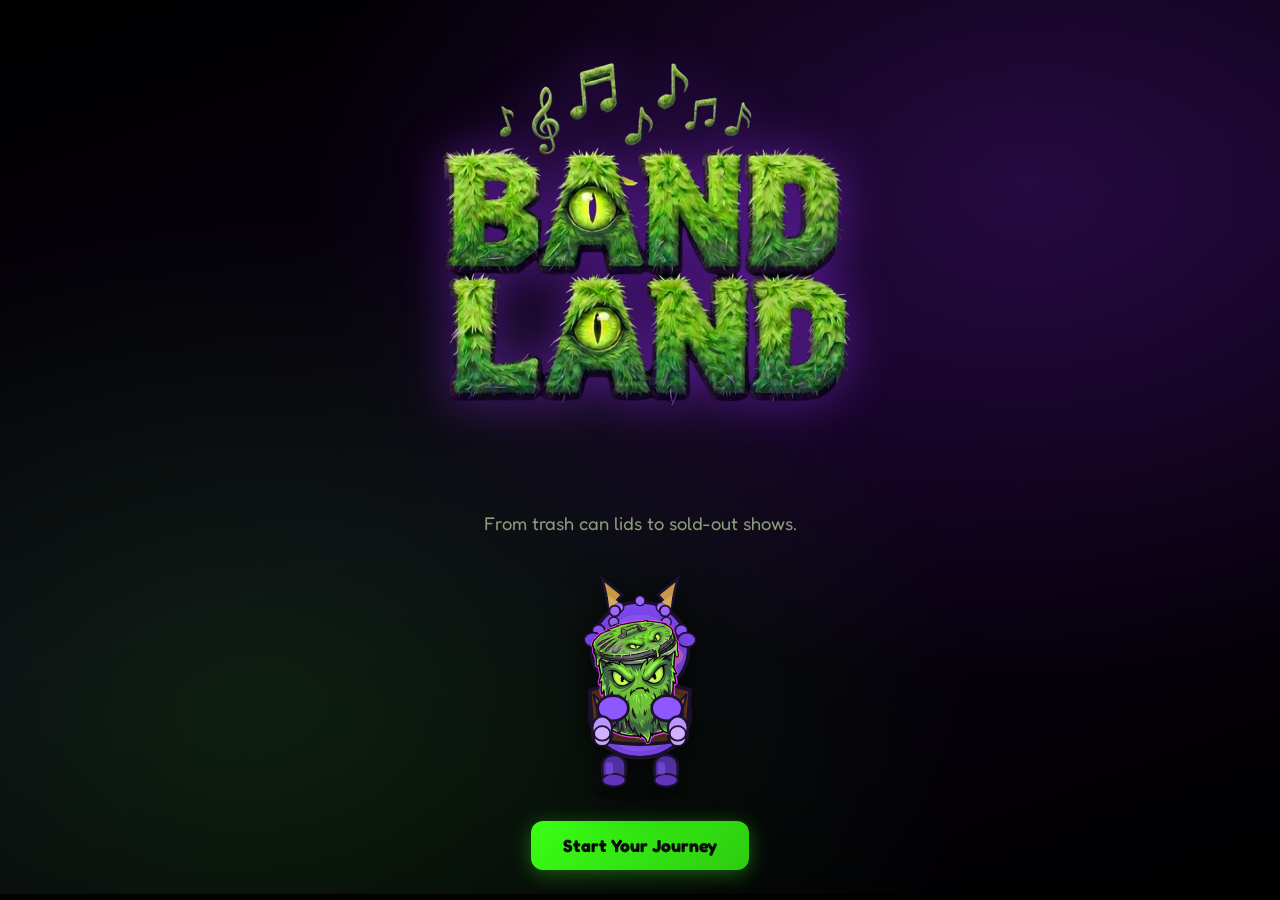
<file: index.html>
<!DOCTYPE html>
<html lang="en">
<head>
  <meta charset="UTF-8" />
  <meta name="viewport" content="width=device-width, initial-scale=1.0" />
  <title>Bandland</title>
  <link rel="preconnect" href="https://fonts.googleapis.com" />
  <link rel="preconnect" href="https://fonts.gstatic.com" crossorigin />
  <link href="https://fonts.googleapis.com/css2?family=Fredoka:wght@400;600;700&display=swap" rel="stylesheet" />
  <link rel="stylesheet" href="css/styles.css?v=66" />
</head>
<body>
  <div id="app">
    <header class="hud hidden" id="hud">
      <div class="hud-brand">
        <img src="assets/brand/bandland-logo.png" alt="" class="brand-logo" />
      </div>
      <div class="hud-stats">
        <div class="stat-pill cash-pill">
          <span class="stat-icon">💵</span>
          <span id="hud-cash">0</span>
          <span class="stat-label">BandCash</span>
        </div>
        <div class="stat-pill star-pill">
          <span class="stat-icon">⭐</span>
          <span id="hud-stars">0</span>
          <span class="stat-label">Star Meter</span>
        </div>
      </div>
    </header>

    <main id="screen-root"></main>
  </div>

  <div id="stage-curtain" class="stage-curtain curtain-idle" aria-hidden="true">
    <div class="curtain-panel curtain-left"></div>
    <div class="curtain-panel curtain-right"></div>
    <p class="curtain-status" id="curtain-status"></p>
  </div>

  <div id="gig-results-layer" class="gig-results-layer hidden" aria-hidden="true"></div>

  <script>const SONG_ASSET_VERSION = '66';</script>
  <script src="js/instrument-grips.js?v=66"></script>
  <script src="js/instrument-art.js?v=66"></script>
  <script src="js/instruments.js?v=66"></script>
  <script src="js/song-manifest.js?v=66"></script>
  <script src="js/songs.js?v=66"></script>
  <script src="js/song-loader.js?v=66"></script>
  <script src="js/stem-player.js?v=66"></script>
  <script src="js/data.js?v=66"></script>
  <script src="js/character-rig.js?v=66"></script>
  <script src="js/characters.js?v=66"></script>
  <script src="js/wearables.js?v=66"></script>
  <script src="js/bandmates.js?v=66"></script>
  <script src="js/audio.js?v=66"></script>
  <script src="js/audio-samples.js?v=66"></script>
  <script src="js/metronome.js?v=66"></script>
  <script src="js/rhythm-lane.js?v=66"></script>
  <script src="js/bandaudio.js?v=66"></script>
  <script src="js/venues.js?v=66"></script>
  <script src="js/save.js?v=66"></script>
  <script src="js/game.js?v=66"></script>
</body>
</html>
</file>
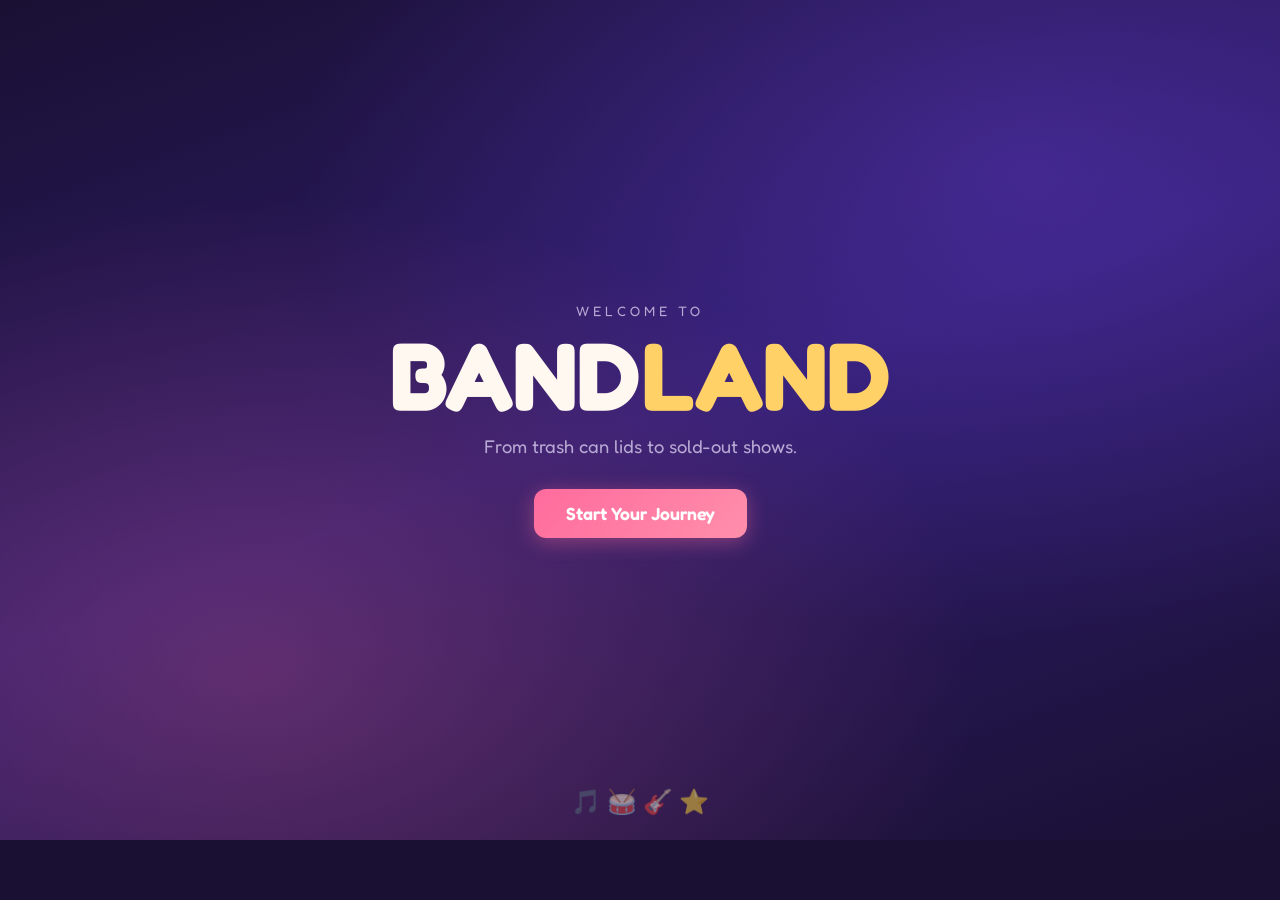
<file: bandland/index.html>
<!DOCTYPE html>
<html lang="en">
<head>
  <meta charset="UTF-8" />
  <meta name="viewport" content="width=device-width, initial-scale=1.0" />
  <title>Bandland</title>
  <link rel="preconnect" href="https://fonts.googleapis.com" />
  <link rel="preconnect" href="https://fonts.gstatic.com" crossorigin />
  <link href="https://fonts.googleapis.com/css2?family=Fredoka:wght@400;600;700&display=swap" rel="stylesheet" />
  <link rel="stylesheet" href="css/styles.css" />
</head>
<body>
  <div id="app">
    <header class="hud hidden" id="hud">
      <div class="hud-brand">BANDLAND</div>
      <div class="hud-stats">
        <div class="stat-pill cash-pill">
          <span class="stat-icon">💵</span>
          <span id="hud-cash">0</span>
          <span class="stat-label">BandCash</span>
        </div>
        <div class="stat-pill star-pill">
          <span class="stat-icon">⭐</span>
          <span id="hud-stars">0</span>
          <span class="stat-label">Star Meter</span>
        </div>
      </div>
    </header>

    <main id="screen-root"></main>
  </div>

  <script src="js/data.js"></script>
  <script src="js/characters.js"></script>
  <script src="js/audio.js"></script>
  <script src="js/game.js"></script>
</body>
</html>
</file>
<file: css/styles.css>
:root {
  --bg-dark: #000000;
  --bg-panel: #0a0a0a;
  --brand-bg: #000000;
  --brand-lime: #39FF14;
  --brand-lime-dim: #2dcc10;
  --brand-purple: #9B30FF;
  --brand-purple-glow: rgba(155, 48, 255, 0.45);
  --brand-yellow: #E8FF3A;
  --purple: #9b6bff;
  --purple-light: #c9a6ff;
  --pink: #ff6b9d;
  --gold: #ffd166;
  --green: #39FF14;
  --cyan: #4ecdc4;
  --text: #fff8f0;
  --muted: #8a9a7a;
  --radius: 16px;
  --shadow: 0 8px 32px rgba(0, 0, 0, 0.55);
}

* {
  box-sizing: border-box;
  margin: 0;
  padding: 0;
}

body {
  font-family: 'Fredoka', system-ui, sans-serif;
  background: var(--brand-bg);
  color: var(--text);
  min-height: 100vh;
  overflow-x: hidden;
}

#app {
  min-height: 100vh;
  display: flex;
  flex-direction: column;
}

.hidden {
  display: none !important;
}

/* HUD */
.hud {
  display: flex;
  align-items: center;
  justify-content: space-between;
  padding: 12px 20px;
  background: rgba(0, 0, 0, 0.95);
  border-bottom: 2px solid var(--brand-purple);
  box-shadow: 0 0 20px var(--brand-purple-glow);
  position: sticky;
  top: 0;
  z-index: 100;
  backdrop-filter: blur(8px);
}

.hud-brand {
  display: flex;
  align-items: center;
  gap: 10px;
}

.brand-logo {
  height: 44px;
  width: auto;
  display: block;
  object-fit: contain;
  filter: drop-shadow(0 0 8px var(--brand-purple-glow));
}

.brand-logo-hero {
  width: min(88vw, 480px);
  height: auto;
  aspect-ratio: 1;
  margin: 0 auto 8px;
  display: block;
  object-fit: contain;
  filter: drop-shadow(0 0 24px var(--brand-purple-glow));
}

.hud-stats {
  display: flex;
  gap: 12px;
}

.stat-pill {
  display: flex;
  align-items: center;
  gap: 6px;
  padding: 6px 14px;
  border-radius: 999px;
  font-weight: 600;
  font-size: 0.95rem;
}

.cash-pill {
  background: rgba(107, 203, 119, 0.2);
  border: 1px solid rgba(107, 203, 119, 0.5);
}

.star-pill {
  background: rgba(255, 209, 102, 0.15);
  border: 1px solid rgba(255, 209, 102, 0.45);
}

.stat-label {
  font-size: 0.7rem;
  font-weight: 400;
  color: var(--muted);
  display: none;
}

@media (min-width: 600px) {
  .stat-label { display: inline; }
}

/* Screens */
#screen-root {
  flex: 1;
}

.screen {
  min-height: calc(100vh - 60px);
  padding: 24px;
  animation: fadeIn 0.35s ease;
}

@keyframes fadeIn {
  from { opacity: 0; transform: translateY(8px); }
  to { opacity: 1; transform: translateY(0); }
}

/* Buttons */
.btn {
  font-family: inherit;
  font-weight: 600;
  border: none;
  border-radius: 12px;
  padding: 10px 20px;
  cursor: pointer;
  transition: transform 0.15s, box-shadow 0.15s, opacity 0.15s;
}

.btn:hover:not(:disabled) {
  transform: translateY(-2px);
}

.btn:active:not(:disabled) {
  transform: translateY(0);
}

.btn:disabled {
  opacity: 0.45;
  cursor: not-allowed;
}

.btn-primary {
  background: linear-gradient(135deg, var(--brand-lime), var(--brand-lime-dim));
  color: #0a0a0a;
  font-weight: 700;
  box-shadow: 0 4px 20px rgba(57, 255, 20, 0.35);
}

.btn-secondary {
  background: linear-gradient(135deg, var(--brand-purple), #6a18cc);
  color: white;
  box-shadow: 0 4px 20px var(--brand-purple-glow);
}

.btn-ghost {
  background: transparent;
  color: var(--muted);
  border: 1px solid rgba(255, 255, 255, 0.15);
}

.btn-lg {
  padding: 14px 32px;
  font-size: 1.1rem;
}

.btn-buy {
  background: var(--brand-lime);
  color: #0a0a0a;
  font-weight: 700;
  min-width: 72px;
  border: none;
  box-shadow: 0 0 12px rgba(57, 255, 20, 0.35);
}

/* Title */
.title-screen {
  display: flex;
  align-items: center;
  justify-content: center;
  position: relative;
  text-align: center;
  overflow: hidden;
}

.title-bg {
  position: absolute;
  inset: 0;
  background:
    radial-gradient(ellipse at 20% 80%, rgba(57, 255, 20, 0.12) 0%, transparent 50%),
    radial-gradient(ellipse at 80% 20%, rgba(155, 48, 255, 0.2) 0%, transparent 50%),
    linear-gradient(160deg, #000000 0%, #0a0014 50%, #000000 100%);
  z-index: 0;
}

.title-content {
  position: relative;
  z-index: 1;
}

.eyebrow {
  text-transform: uppercase;
  letter-spacing: 0.3em;
  font-size: 0.85rem;
  color: var(--muted);
  margin-bottom: 8px;
}

.game-title {
  font-size: clamp(3rem, 12vw, 6rem);
  font-weight: 700;
  line-height: 1;
  margin-bottom: 12px;
  color: var(--brand-lime);
  text-shadow: 0 0 24px rgba(57, 255, 20, 0.4);
}

.game-title span {
  color: var(--brand-purple);
}

.subtitle {
  font-size: 1.15rem;
  color: var(--muted);
  margin-bottom: 32px;
}

.title-notes {
  position: absolute;
  bottom: 24px;
  font-size: 1.5rem;
  opacity: 0.5;
  animation: bob 2s ease-in-out infinite;
}

@keyframes bob {
  0%, 100% { transform: translateY(0); }
  50% { transform: translateY(-6px); }
}

/* Character Select */
.select-screen {
  text-align: center;
  max-width: 900px;
  margin: 0 auto;
}

.select-screen h2 {
  font-size: 2rem;
  margin-bottom: 8px;
}

.screen-desc {
  color: var(--muted);
  margin-bottom: 32px;
}

.character-grid {
  display: grid;
  grid-template-columns: repeat(auto-fit, minmax(260px, 1fr));
  gap: 24px;
}

.character-card {
  background: var(--bg-panel);
  border: 2px solid rgba(155, 107, 255, 0.3);
  border-radius: var(--radius);
  padding: 24px;
  cursor: pointer;
  transition: transform 0.2s, border-color 0.2s, box-shadow 0.2s;
  color: inherit;
  font-family: inherit;
}

.character-card:hover {
  transform: translateY(-6px) scale(1.02);
  border-color: var(--pink);
  box-shadow: var(--shadow), 0 0 40px rgba(255, 107, 157, 0.2);
}

.character-preview {
  margin-bottom: 12px;
}

.character-card h3 {
  font-size: 1.5rem;
  margin-bottom: 4px;
}

.character-card p {
  color: var(--muted);
  font-size: 0.9rem;
}

.character-svg,
.character-layered {
  filter: drop-shadow(0 4px 12px rgba(0, 0, 0, 0.3));
}

/* Layered character depth */
.character-layered {
  position: relative;
  display: inline-block;
}

.char-layer {
  position: absolute;
  inset: 0;
  pointer-events: none;
}

.char-part-svg {
  width: 100%;
  height: 100%;
  display: block;
  overflow: visible;
}

.char-layer.layer-shadow {
  transform: translateY(5px);
  filter: blur(0.6px);
  opacity: 0.85;
}

.char-layer.layer-legs {
  transform: translateY(1px);
}

.char-layer.layer-jacket {
  filter: drop-shadow(0 6px 10px rgba(0, 0, 0, 0.28));
  transform: translateY(-1px);
}

.char-layer.layer-hair,
.char-layer.layer-hair-back,
.char-layer.layer-hair-front,
.char-layer.layer-horns {
  transform: translateY(-3px);
  filter: drop-shadow(0 3px 6px rgba(0, 0, 0, 0.2));
}

.char-layer.layer-face {
  transform: translateY(-2px);
}

.character-layered.play-unified .char-unified-svg {
  width: 100%;
  height: 100%;
  display: block;
  overflow: visible;
}

.character-layered.play-unified .play-instrument {
  filter: drop-shadow(0 6px 12px rgba(0, 0, 0, 0.32));
}

.char-layer.layer-arms-front {
  transform: translateY(-1px);
  z-index: 15 !important;
}

.char-layer.layer-instrument {
  filter: drop-shadow(0 6px 12px rgba(0, 0, 0, 0.32));
  transform: translateY(-2px);
  z-index: 13 !important;
}

/* Layered instrument depth */
.instrument-layered .inst-layer.inst-shadow {
  opacity: 0.75;
}

.instrument-layered .inst-layer.inst-body-front,
.instrument-layered .inst-layer.inst-face,
.instrument-layered .inst-layer.inst-rim {
  filter: drop-shadow(0 2px 5px rgba(0, 0, 0, 0.25));
}

.instrument-layered .inst-layer.inst-strings {
  transform: translateY(-0.5px);
}

.lineup-slot.lead .character-layered {
  filter: drop-shadow(0 8px 18px rgba(0, 0, 0, 0.45));
}

/* Story / Tutorial */
.story-screen {
  display: flex;
  align-items: center;
  justify-content: center;
  color: var(--text);
}

.story-screen.venue-street {
  background: linear-gradient(180deg, #5ba3d9 0%, #8b7355 100%);
}

.story-panel {
  display: flex;
  flex-direction: column;
  gap: 24px;
  align-items: center;
  max-width: 520px;
  width: 100%;
  background: rgba(42, 31, 78, 0.95);
  border-radius: var(--radius);
  padding: 32px;
  box-shadow: var(--shadow);
  border: 2px solid rgba(155, 107, 255, 0.4);
  text-align: center;
}

.story-panel.row-layout {
  flex-direction: row;
  flex-wrap: wrap;
  max-width: 800px;
  text-align: left;
}

.story-text h2 {
  font-size: 1.6rem;
  margin-bottom: 12px;
}

.story-text p {
  margin-bottom: 12px;
  line-height: 1.5;
}

.muted {
  color: var(--muted);
}

.lid-scene {
  display: flex;
  flex-direction: column;
  align-items: center;
  gap: 20px;
  position: relative;
  width: 100%;
  min-height: 220px;
  padding: 20px;
  background: rgba(0, 0, 0, 0.25);
  border-radius: 12px;
  border: 2px dashed rgba(255, 209, 102, 0.5);
}

.trash-can {
  font-size: 4rem;
  animation: wobble 3s ease-in-out infinite;
}

@keyframes wobble {
  0%, 100% { transform: rotate(-3deg); }
  50% { transform: rotate(3deg); }
}

.lid-btn {
  background: linear-gradient(145deg, #e8e8e8, #9a9a9a);
  border: 4px solid #fff;
  border-radius: 50%;
  width: 110px;
  height: 110px;
  cursor: pointer;
  display: flex;
  flex-direction: column;
  align-items: center;
  justify-content: center;
  box-shadow: 0 0 0 4px rgba(255, 209, 102, 0.6), 0 8px 24px rgba(0, 0, 0, 0.5);
  transition: transform 0.1s;
  font-family: inherit;
  color: #222;
  animation: lidPulse 1.2s ease-in-out infinite;
  z-index: 2;
}

@keyframes lidPulse {
  0%, 100% { box-shadow: 0 0 0 4px rgba(255, 209, 102, 0.6), 0 8px 24px rgba(0, 0, 0, 0.5); }
  50% { box-shadow: 0 0 0 10px rgba(255, 209, 102, 0.3), 0 8px 24px rgba(0, 0, 0, 0.5); }
}

.lid-btn:hover {
  transform: scale(1.1);
}

.lid-btn:active {
  transform: scale(0.95);
  animation: crash-shake 0.3s ease;
}

@keyframes crash-shake {
  0%, 100% { transform: translateX(0) scale(0.95); }
  25% { transform: translateX(-4px) scale(0.95); }
  75% { transform: translateX(4px) scale(0.95); }
}

.lid-icon { font-size: 2rem; }
.lid-label { font-size: 0.65rem; font-weight: 700; }

.story-character.small {
  margin-top: 4px;
}

/* Venue backgrounds */
.venue-street {
  background: linear-gradient(180deg, #87ceeb 0%, #e8d5a3 60%, #8b7355 100%);
}

.venue-tavern {
  background: linear-gradient(180deg, #2d1810 0%, #5c3d2e 50%, #3d2817 100%);
}

.venue-square {
  background: linear-gradient(180deg, #6eb5ff 0%, #a8d8a8 50%, #7cb87c 100%);
}

.venue-talent {
  background: linear-gradient(180deg, #1a0a2e 0%, #4a1942 40%, #2d1b4e 100%);
}

.venue-concert {
  background: linear-gradient(180deg, #0d0d1a 0%, #1a1033 30%, #2d1050 100%);
}

/* Hub */
.hub-screen {
  max-width: 1100px;
  margin: 0 auto;
}

.hub-venue-preview {
  position: relative;
  border-radius: var(--radius);
  overflow: hidden;
  height: 140px;
  margin-bottom: 16px;
  border: 1px solid rgba(155, 107, 255, 0.25);
}

.hub-venue-preview .venue-backdrop {
  position: absolute;
  inset: 0;
}

.hub-venue-label {
  position: absolute;
  bottom: 10px;
  left: 14px;
  z-index: 2;
  font-weight: 700;
  font-size: 1rem;
  text-shadow: 0 2px 8px rgba(0, 0, 0, 0.8);
  background: rgba(0, 0, 0, 0.45);
  padding: 4px 12px;
  border-radius: 8px;
}

.band-roster {
  flex-wrap: wrap;
  gap: 8px;
}

.bandmate-chip {
  display: flex;
  flex-direction: column;
  align-items: center;
  gap: 2px;
  font-size: 0.7rem;
  font-weight: 600;
}

.bandmate-chip span {
  color: var(--muted);
}

.band-open-slots {
  font-size: 0.75rem;
  color: var(--green);
  margin: 0 0 8px;
}

.bandmate-chip.empty-slot {
  opacity: 0.85;
}

.empty-slot-icon {
  width: 52px;
  height: 52px;
  border: 2px dashed rgba(155, 107, 255, 0.45);
  border-radius: 12px;
  display: flex;
  align-items: center;
  justify-content: center;
  font-size: 1.2rem;
  color: var(--cyan);
  background: rgba(155, 107, 255, 0.08);
}

.shop-notice {
  background: rgba(149, 224, 108, 0.15);
  border: 1px solid rgba(149, 224, 108, 0.4);
  color: var(--green);
  padding: 10px 14px;
  border-radius: 10px;
  margin-bottom: 12px;
  font-size: 0.9rem;
  font-weight: 600;
}

.bandmate-svg {
  display: block;
  filter: drop-shadow(0 3px 6px rgba(0, 0, 0, 0.35));
}

.hub-layout {
  display: grid;
  grid-template-columns: 240px 1fr;
  gap: 24px;
}

@media (max-width: 700px) {
  .hub-layout {
    grid-template-columns: 1fr;
  }
}

.hub-sidebar {
  background: var(--bg-panel);
  border-radius: var(--radius);
  padding: 20px;
  border: 1px solid rgba(155, 107, 255, 0.2);
}

.hub-character {
  text-align: center;
  margin-bottom: 8px;
}

.hub-name {
  text-align: center;
  font-weight: 700;
  font-size: 1.2rem;
}

.hub-appeal {
  text-align: center;
  font-size: 0.85rem;
  color: var(--muted);
  margin-bottom: 16px;
}

.inv-section {
  margin-top: 14px;
  padding-top: 12px;
  border-top: 1px solid rgba(255, 255, 255, 0.08);
}

.inv-section h4 {
  font-size: 0.75rem;
  text-transform: uppercase;
  letter-spacing: 0.08em;
  color: var(--muted);
  margin-bottom: 6px;
}

.hub-panel-toggle {
  display: flex;
  align-items: center;
  gap: 6px;
  width: 100%;
  padding: 0;
  margin: 0 0 6px;
  background: none;
  border: none;
  font-size: 0.75rem;
  text-transform: uppercase;
  letter-spacing: 0.08em;
  color: var(--muted);
  cursor: pointer;
  text-align: left;
}

.hub-panel-toggle:hover {
  color: var(--text);
}

.hub-panel-chevron {
  display: inline-block;
  transition: transform 0.15s ease;
  font-size: 0.7rem;
}

.hub-panel.open .hub-panel-chevron {
  transform: rotate(90deg);
}

.hub-panel-count {
  margin-left: auto;
  font-size: 0.7rem;
  opacity: 0.75;
}

.hub-panel-body {
  display: none;
}

.hub-panel.open .hub-panel-body {
  display: block;
}

.inv-chip.none-chip {
  font-weight: 700;
  color: var(--muted);
  min-width: 44px;
}

.band-roster-gig {
  display: flex;
  flex-direction: column;
  gap: 8px;
}

.band-member-row {
  display: flex;
  align-items: center;
  gap: 6px;
  padding: 4px;
  border-radius: 8px;
  background: rgba(0, 0, 0, 0.15);
}

.band-member-row.gig-active {
  background: rgba(107, 203, 119, 0.12);
  border: 1px solid rgba(107, 203, 119, 0.25);
}

.band-member-row .bandmate-chip {
  flex: 1;
  min-width: 0;
}

.gig-toggle-btn {
  flex-shrink: 0;
  width: 28px;
  height: 28px;
  border-radius: 6px;
  border: 2px solid rgba(155, 107, 255, 0.4);
  background: rgba(0, 0, 0, 0.2);
  color: var(--muted);
  font-size: 0.85rem;
  cursor: pointer;
  display: flex;
  align-items: center;
  justify-content: center;
}

.gig-toggle-btn.active {
  border-color: var(--green);
  background: rgba(107, 203, 119, 0.2);
  color: var(--green);
}

.btn-drop-member {
  flex-shrink: 0;
  width: 26px;
  height: 26px;
  border-radius: 6px;
  border: 1px solid rgba(255, 107, 107, 0.4);
  background: rgba(255, 107, 107, 0.1);
  color: #ff6b6b;
  font-size: 0.75rem;
  cursor: pointer;
  line-height: 1;
}

.btn-drop-member:hover {
  background: rgba(255, 107, 107, 0.25);
}

.inv-items {
  display: flex;
  flex-wrap: wrap;
  gap: 6px;
}

.inv-chip {
  min-width: 44px;
  min-height: 44px;
  padding: 4px 8px;
  display: inline-flex;
  align-items: center;
  justify-content: center;
  background: rgba(155, 48, 255, 0.15);
  border-radius: 8px;
  font-size: 0.85rem;
  cursor: pointer;
  border: 2px solid transparent;
  transition: border-color 0.15s, background 0.15s;
}

.inv-chip .inv-art-thumb {
  width: 36px;
  height: auto;
  max-height: 46px;
}

.inv-chip.equipped {
  border-color: var(--brand-lime);
  background: rgba(57, 255, 20, 0.12);
  box-shadow: 0 0 10px rgba(57, 255, 20, 0.25);
}

.inv-chip:hover {
  border-color: var(--brand-purple);
}

.inv-empty {
  font-size: 0.8rem;
  color: var(--muted);
  font-style: italic;
}

.layer-wearable {
  position: absolute;
  inset: 0;
  pointer-events: none;
}

.char-wear-svg {
  width: 100%;
  height: 100%;
  display: block;
}

.hub-main h2 {
  margin-bottom: 16px;
}

.venue-grid {
  display: grid;
  grid-template-columns: repeat(auto-fill, minmax(130px, 1fr));
  gap: 10px;
  margin-bottom: 24px;
  max-height: 340px;
  overflow-y: auto;
  padding-right: 6px;
  scrollbar-width: thin;
}

.venue-grid::-webkit-scrollbar {
  width: 6px;
}

.venue-grid::-webkit-scrollbar-thumb {
  background: rgba(155, 107, 255, 0.4);
  border-radius: 4px;
}

.venue-card {
  background: var(--bg-panel);
  border: 2px solid rgba(155, 107, 255, 0.25);
  border-radius: 12px;
  padding: 16px 12px;
  text-align: center;
  cursor: pointer;
  transition: all 0.2s;
  color: inherit;
  font-family: inherit;
  display: flex;
  flex-direction: column;
  gap: 4px;
}

.venue-card:hover:not(.locked) {
  border-color: var(--cyan);
  transform: translateY(-2px);
}

.venue-card.active {
  border-color: var(--gold);
  background: rgba(255, 209, 102, 0.1);
  box-shadow: 0 0 20px rgba(255, 209, 102, 0.2);
}

.venue-card.venue-just-selected {
  animation: venueSelectPulse 0.35s ease;
}

@keyframes venueSelectPulse {
  0% { box-shadow: 0 0 0 0 rgba(255, 209, 102, 0.6); }
  100% { box-shadow: 0 0 0 8px rgba(255, 209, 102, 0); }
}

.venue-card.locked {
  opacity: 0.5;
  cursor: not-allowed;
}

.venue-emoji { font-size: 1.8rem; }
.venue-name { font-weight: 600; font-size: 0.85rem; }
.venue-meta { font-size: 0.7rem; color: var(--green); }
.venue-lock { font-size: 0.7rem; color: var(--muted); }

.hub-actions {
  display: flex;
  gap: 12px;
  flex-wrap: wrap;
}

/* Shop */
.shop-screen {
  max-width: 600px;
  margin: 0 auto;
  max-height: 100dvh;
  overflow-y: auto;
  padding-bottom: 24px;
}

.shop-header {
  display: flex;
  align-items: center;
  gap: 16px;
  margin-bottom: 20px;
  flex-wrap: wrap;
}

.shop-header .brand-logo {
  height: 32px;
}

.shop-header .brand-label {
  margin: 0;
  flex: 1;
}

.shop-tabs {
  display: flex;
  flex-wrap: wrap;
  gap: 8px;
  margin-bottom: 20px;
}

.shop-tab {
  font-family: inherit;
  background: var(--bg-panel);
  border: 1px solid rgba(255, 255, 255, 0.1);
  color: var(--muted);
  padding: 8px 14px;
  border-radius: 8px;
  cursor: pointer;
  font-size: 0.85rem;
}

.shop-tab.active {
  background: var(--brand-lime);
  color: #0a0a0a;
  border-color: var(--brand-lime);
  font-weight: 700;
}

.shop-list {
  display: flex;
  flex-direction: column;
  gap: 10px;
}

.shop-band-summary {
  font-size: 0.85rem;
  color: var(--muted);
  margin: 0 0 4px;
}

.shop-band-grid {
  display: grid;
  grid-template-columns: repeat(auto-fill, minmax(140px, 1fr));
  gap: 10px;
}

.shop-band-slot {
  display: flex;
  flex-direction: column;
  align-items: center;
  gap: 8px;
  padding: 12px;
  text-align: center;
  background: var(--brand-bg);
  border-radius: 12px;
  border: 2px solid var(--brand-purple);
  box-shadow: 0 0 12px var(--brand-purple-glow);
}

.shop-band-slot.filled,
.shop-band-slot.open {
  justify-content: flex-start;
}

.shop-band-slot.locked,
.shop-band-slot.locked-next {
  flex-direction: row;
  flex-wrap: wrap;
  justify-content: space-between;
  text-align: left;
}

.shop-band-slot.locked .shop-info,
.shop-band-slot.locked-next .shop-info {
  flex: 1;
  min-width: 0;
}

.shop-slot-label {
  font-size: 0.7rem;
  color: var(--muted);
  font-weight: 600;
}

.shop-band-slot.locked {
  opacity: 0.55;
}

.shop-band-slot .bandmate-chip {
  width: 100%;
}

.shop-item {
  display: flex;
  align-items: center;
  gap: 14px;
  background: var(--brand-bg);
  padding: 14px;
  border-radius: 12px;
  border: 2px solid var(--brand-purple);
  box-shadow: 0 0 12px var(--brand-purple-glow);
}

.shop-item.owned {
  opacity: 0.55;
  border-color: rgba(155, 48, 255, 0.35);
}

.shop-info strong,
.brand-label {
  color: var(--brand-lime);
  text-transform: uppercase;
  letter-spacing: 0.06em;
  font-size: 0.95rem;
}

.brand-card-icon {
  display: flex;
  align-items: center;
  justify-content: center;
  width: 52px;
  height: 52px;
  font-size: 1.8rem;
  background: var(--brand-bg);
  border: 2px solid var(--brand-purple);
  border-radius: 10px;
  box-shadow: 0 0 10px var(--brand-purple-glow);
  flex-shrink: 0;
}

.brand-card-icon-lg {
  width: 72px;
  height: 72px;
  font-size: 2.2rem;
}

.inst-art-card {
  display: block;
  border-radius: 8px;
  object-fit: contain;
  background: transparent;
  flex-shrink: 0;
}

.inv-art-thumb {
  display: block;
  border-radius: 6px;
  object-fit: contain;
  background: transparent;
}

.held-instrument-img {
  pointer-events: none;
}

.shop-emoji { font-size: 1.8rem; }

.tune-screen {
  text-align: center;
  max-width: 520px;
  margin: 0 auto;
}

.tune-hint-text {
  color: var(--muted);
  font-size: 0.9rem;
  margin-bottom: 16px;
}

.tune-select {
  margin-bottom: 20px;
  padding: 10px 14px;
  border-radius: 10px;
  border: 2px solid var(--brand-purple);
  background: var(--brand-bg);
  color: var(--text);
  font-family: inherit;
  width: 100%;
  max-width: 280px;
}

.tune-preview-wrap {
  display: flex;
  justify-content: center;
  margin: 20px 0;
  padding: 16px;
  background: rgba(0, 0, 0, 0.35);
  border-radius: 16px;
  border: 2px solid var(--brand-purple);
}

.shop-info {
  flex: 1;
  display: flex;
  flex-direction: column;
  gap: 2px;
}

.shop-info span {
  font-size: 0.8rem;
  color: var(--muted);
}

.owned-badge {
  font-size: 0.75rem;
  font-weight: 700;
  color: var(--brand-lime);
  letter-spacing: 0.08em;
  border: 1px solid var(--brand-lime);
  padding: 4px 10px;
  border-radius: 6px;
}

/* Performance */
.perform-screen {
  display: flex;
  flex-direction: column;
  padding: 16px;
  min-height: calc(100vh - 60px);
  position: relative;
  overflow: hidden;
}

.perform-screen > .venue-backdrop {
  position: absolute;
  inset: 0;
  z-index: 0;
  pointer-events: none;
}

.perform-screen,
.hub-venue-preview {
  --parallax-x: 0;
  --parallax-y: 0;
}

.venue-backdrop {
  position: absolute;
  inset: 0;
  width: 100%;
  height: 100%;
  overflow: hidden;
  perspective: 900px;
  transform-style: preserve-3d;
}

.hub-venue-preview .venue-backdrop {
  position: absolute;
  inset: 0;
}

/* Layered 2D depth — far to front */
.backdrop-layer {
  position: absolute;
  inset: -4% -2%;
  width: 104%;
  height: 108%;
  transform: translate(var(--px, 0), var(--py, 0));
  will-change: transform;
  transition: transform 0.05s linear;
}

.backdrop-layer.layer-far {
  z-index: 1;
  transform: translate(var(--px, 0), var(--py, 0)) scale(1.06);
  transform-origin: center bottom;
  filter: saturate(0.88) brightness(0.92);
}

.backdrop-layer.layer-mid {
  z-index: 2;
  transform: translate(calc(var(--px, 0) * 1.2), calc(var(--py, 0) * 1.1)) scale(1.02);
  transform-origin: center bottom;
}

.backdrop-layer.layer-near {
  z-index: 3;
  transform: translate(calc(var(--px, 0) * 1.5), calc(var(--py, 0) * 1.25));
  transform-origin: center bottom;
  filter: drop-shadow(0 8px 24px rgba(0, 0, 0, 0.25));
}

.backdrop-layer.layer-front {
  z-index: 4;
  transform: translate(calc(var(--px, 0) * 1.85), calc(var(--py, 0) * 1.4));
  transform-origin: center bottom;
  filter: drop-shadow(0 12px 32px rgba(0, 0, 0, 0.35));
}

.venue-layer-svg {
  width: 100%;
  height: 100%;
  display: block;
}

.backdrop-vignette {
  position: absolute;
  inset: 0;
  z-index: 5;
  pointer-events: none;
  background:
    radial-gradient(ellipse 90% 80% at 50% 60%, transparent 40%, rgba(0, 0, 0, 0.35) 100%),
    linear-gradient(180deg, transparent 55%, rgba(0, 0, 0, 0.2) 100%);
}

/* Subtle ambient drift when idle */
@keyframes layerDriftFar {
  0%, 100% { margin-left: 0; }
  50% { margin-left: 3px; }
}

@keyframes layerDriftNear {
  0%, 100% { margin-left: 0; }
  50% { margin-left: -4px; }
}

.venue-backdrop .layer-far .venue-layer-svg {
  animation: layerDriftFar 14s ease-in-out infinite;
}

.venue-backdrop .layer-front .venue-layer-svg {
  animation: layerDriftNear 9s ease-in-out infinite;
}

/* Legacy single-svg fallback */
.venue-backdrop-svg {
  width: 100%;
  height: 100%;
  display: block;
}

.perform-content {
  position: relative;
  z-index: 1;
  display: flex;
  flex-direction: column;
  flex: 1;
  min-height: 0;
}

.title-actions {
  display: flex;
  flex-direction: column;
  gap: 12px;
  align-items: center;
}

.recruit-modal {
  text-align: center;
}

.recruit-preview {
  margin-bottom: 8px;
}

.recruit-preview .bandmate-svg {
  margin: 0 auto;
}

.perform-header {
  display: flex;
  justify-content: space-between;
  align-items: center;
  margin-bottom: 12px;
}

.perform-timer {
  font-weight: 700;
  font-size: 1.2rem;
  background: rgba(0, 0, 0, 0.4);
  padding: 6px 14px;
  border-radius: 8px;
}

.perform-stage {
  flex: 1;
  display: flex;
  flex-direction: column;
  align-items: center;
  justify-content: flex-end;
  position: relative;
  min-height: 320px;
  border-radius: var(--radius);
  overflow: hidden;
  background: rgba(0, 0, 0, 0.15);
  margin-bottom: 16px;
}

.crowd-row {
  display: flex;
  flex-wrap: wrap;
  justify-content: center;
  gap: 4px;
  padding: 12px;
  min-height: 60px;
  width: 100%;
}

.crowd-person {
  animation: crowdBounce 0.6s ease infinite;
  animation-delay: var(--delay);
}

@keyframes crowdBounce {
  0%, 100% { transform: translateY(0); }
  50% { transform: translateY(-4px); }
}

.crowd-row.crowd-steady .crowd-person {
  animation: none;
  transform: translateY(-2px);
}

.stage-lights {
  position: absolute;
  top: 0;
  left: 0;
  right: 0;
  height: 80px;
  background: linear-gradient(180deg, rgba(255, 209, 102, 0.15) 0%, transparent 100%);
  pointer-events: none;
}

.performer-wrap {
  position: relative;
  display: flex;
  flex-direction: column;
  align-items: center;
  padding-bottom: 16px;
  z-index: 3;
}

.performer.hit-flash,
#performer.hit-flash {
  animation: none;
}

#performer {
  position: relative;
}

#performer.hit-flash::after {
  content: '';
  position: absolute;
  inset: -6px;
  border-radius: 14px;
  pointer-events: none;
  z-index: 20;
  animation: hitFlashOverlay 0.15s ease;
}

@keyframes hitFlashOverlay {
  0%, 100% { opacity: 0; box-shadow: none; }
  50% { opacity: 1; box-shadow: 0 0 22px rgba(255, 215, 0, 0.75); background: rgba(255, 215, 0, 0.08); }
}

@keyframes hitFlash {
  0%, 100% { filter: brightness(1); }
  50% { filter: brightness(1.4) drop-shadow(0 0 20px gold); }
}

.bandmate-slot {
  position: absolute;
  bottom: 68px;
  left: calc(50% + var(--side, 1) * (55px + var(--i) * 38px));
  transform: translateX(-50%);
  z-index: 2;
  animation: crowdBounce 0.8s ease infinite;
  animation-delay: calc(var(--i) * 0.1s);
  opacity: 0.92;
}

/* Stage lineup — band flanking the lead */
.stage-lineup {
  display: flex;
  align-items: flex-end;
  justify-content: center;
  gap: 8px;
  width: 100%;
  max-width: 520px;
  margin-bottom: 8px;
  z-index: 2;
}

.lineup-side {
  display: flex;
  align-items: flex-end;
  gap: 4px;
}

.lineup-side.left { flex-direction: row-reverse; }

.lineup-slot {
  flex-shrink: 0;
  transition: transform 0.1s ease;
}

.lineup-slot.lead {
  z-index: 3;
  filter: drop-shadow(0 6px 16px rgba(0, 0, 0, 0.45));
}

.lineup-slot.side {
  opacity: 0.95;
  transform: translateY(calc(var(--slot, 0) * 4px));
}

.lineup-slot.side .bandmate-svg {
  width: 88px;
  height: auto;
}

/* Character play animations */
.lineup-slot.anim-drums,
#performer.anim-drums {
  animation: drumHitBody 0.22s ease;
}

.lineup-slot.anim-strum,
#performer.anim-strum {
  animation: strumBody 0.28s ease;
}

.lineup-slot.anim-cymbal,
#performer.anim-cymbal {
  animation: cymbalBody 0.22s ease;
}

.lineup-slot.anim-shake,
#performer.anim-shake {
  animation: shakeBody 0.2s ease;
}

.lineup-slot.anim-keys,
.lineup-slot.anim-sing,
.lineup-slot.anim-horn,
.lineup-slot.anim-hit,
#performer.anim-keys,
#performer.anim-sing,
#performer.anim-horn,
#performer.anim-hit {
  animation: bobPlay 0.24s ease;
}

#performer.hit-flash::after {
  animation: hitFlashOverlay 0.15s ease;
}

@keyframes drumHitBody {
  0%, 100% { transform: translateY(0); }
  35% { transform: translateY(6px) scale(0.98); }
  60% { transform: translateY(-3px); }
}

@keyframes strumBody {
  0%, 100% { transform: translateY(0) rotate(0); }
  40% { transform: translateY(-5px) rotate(-5deg); }
  70% { transform: translateY(-2px) rotate(4deg); }
}

@keyframes cymbalBody {
  0%, 100% { transform: translateY(0) rotate(0); }
  45% { transform: translateY(-10px) rotate(-8deg); }
}

@keyframes shakeBody {
  0%, 100% { transform: rotate(0); }
  25% { transform: rotate(-6deg); }
  75% { transform: rotate(6deg); }
}

@keyframes bobPlay {
  0%, 100% { transform: translateY(0); }
  50% { transform: translateY(-6px); }
}

.bandmate-slot .bandmate-svg {
  filter: drop-shadow(0 4px 10px rgba(0, 0, 0, 0.4));
}

.play-controls {
  display: flex;
  gap: 10px;
  align-items: center;
  margin-top: 8px;
}

.rewind-btn {
  background: linear-gradient(135deg, #4a2d7a, #2d1b4e);
  border: 2px solid rgba(155, 107, 255, 0.5);
  border-radius: 16px;
  padding: 16px 18px;
  font-family: inherit;
  font-weight: 700;
  font-size: 0.95rem;
  cursor: pointer;
  display: flex;
  align-items: center;
  gap: 6px;
  box-shadow: 0 4px 16px rgba(74, 45, 122, 0.45);
  transition: transform 0.1s, opacity 0.15s;
  color: #e8d5ff;
  flex-shrink: 0;
}

.rewind-btn:hover:not(:disabled) {
  transform: scale(1.05);
}

.rewind-btn:active:not(:disabled) {
  transform: scale(0.96);
}

.rewind-btn:disabled {
  opacity: 0.45;
  cursor: not-allowed;
}

.rewind-btn.rewinding {
  opacity: 0.85;
  pointer-events: none;
}

.rewind-btn.rewinding span:first-child {
  display: inline-block;
  animation: rewindSpin 0.6s linear infinite;
}

@keyframes rewindSpin {
  from { transform: rotate(0deg); }
  to { transform: rotate(-360deg); }
}

.perform-screen.rewinding .play-btn.rewind-disabled {
  opacity: 0.45;
  pointer-events: none;
}

.perform-screen.rewinding .note-lane {
  filter: sepia(0.15) brightness(0.92);
}

.play-controls .play-btn {
  margin-top: 0;
}

.play-btn {
  margin-top: 8px;
  background: linear-gradient(135deg, var(--gold), #ffb347);
  border: none;
  border-radius: 16px;
  padding: 16px 32px;
  font-family: inherit;
  font-weight: 700;
  font-size: 1rem;
  cursor: pointer;
  display: flex;
  align-items: center;
  gap: 10px;
  box-shadow: 0 6px 24px rgba(255, 209, 102, 0.4);
  transition: transform 0.1s;
  color: #3d2817;
  touch-action: manipulation;
}

.play-btn:hover {
  transform: scale(1.05);
}

.play-btn:active {
  filter: brightness(0.92);
}

.instrument-emoji {
  font-size: 1.5rem;
}

.perform-meters {
  display: grid;
  grid-template-columns: 1fr 1fr;
  gap: 16px;
  margin-bottom: 12px;
}

.meter label {
  display: flex;
  justify-content: space-between;
  font-size: 0.85rem;
  margin-bottom: 4px;
}

.meter-bar {
  height: 12px;
  background: rgba(0, 0, 0, 0.35);
  border-radius: 6px;
  overflow: hidden;
}

.meter-fill {
  height: 100%;
  border-radius: 6px;
  transition: width 0.2s ease;
}

.crowd-fill {
  background: linear-gradient(90deg, var(--cyan), var(--green));
}

.cheer-fill {
  background: linear-gradient(90deg, var(--pink), var(--gold));
}

.perform-footer {
  text-align: center;
  font-weight: 600;
  color: var(--green);
}

.perform-floaters {
  position: absolute;
  inset: 0;
  pointer-events: none;
  overflow: hidden;
}

.floater {
  position: absolute;
  bottom: 40%;
  font-weight: 700;
  font-size: 1.2rem;
  animation: floatUp 1s ease forwards;
}

.floater.cash { color: var(--green); }
.floater.miss { color: #ff6b6b; }
.floater.perfect { color: var(--gold); }
.floater.good { color: var(--green); }

.floater.hot-streak {
  font-size: 1.45rem;
  text-shadow: 0 0 12px #ff9933, 0 0 4px rgba(255, 180, 60, 0.8);
  animation: floatUpHot 1s ease forwards;
}

@keyframes floatUp {
  0% { opacity: 1; transform: translateY(0); }
  100% { opacity: 0; transform: translateY(-60px); }
}

@keyframes floatUpHot {
  0% { opacity: 1; transform: translateY(0) scale(1); }
  50% { transform: translateY(-30px) scale(1.08); }
  100% { opacity: 0; transform: translateY(-70px) scale(1); }
}

/* Results */
.results-screen {
  text-align: center;
  max-width: 500px;
  margin: 0 auto;
  padding-top: 40px;
}

.results-screen h2 {
  font-size: 2rem;
  margin-bottom: 24px;
}

.results-grid {
  display: grid;
  grid-template-columns: repeat(3, 1fr);
  gap: 12px;
  margin-bottom: 24px;
}

.result-card {
  background: var(--bg-panel);
  border-radius: 12px;
  padding: 20px 12px;
  display: flex;
  flex-direction: column;
  gap: 4px;
}

.result-card span { font-size: 1.8rem; }
.result-card strong { font-size: 1.4rem; }
.result-card small { color: var(--muted); font-size: 0.75rem; }

.unlock-msg {
  background: rgba(255, 209, 102, 0.15);
  border: 1px solid rgba(255, 209, 102, 0.4);
  border-radius: 12px;
  padding: 12px;
  margin-bottom: 20px;
  color: var(--gold);
}

/* Gig results overlay — sits above curtain and perform screen */
.gig-results-layer {
  position: fixed;
  inset: 0;
  z-index: 600;
  background: rgba(0, 0, 0, 0.94);
  display: flex;
  align-items: center;
  justify-content: center;
  padding: 24px;
  overflow-y: auto;
  pointer-events: auto;
}

.gig-results-layer.hidden {
  display: none !important;
  pointer-events: none;
}

.gig-results-layer .results-screen {
  padding-top: 0;
  width: 100%;
}

/* Modal */
.modal-overlay {
  position: fixed;
  inset: 0;
  background: rgba(0, 0, 0, 0.65);
  display: flex;
  align-items: center;
  justify-content: center;
  z-index: 200;
  padding: 20px;
}

.modal {
  background: var(--bg-panel);
  border-radius: var(--radius);
  padding: 28px;
  max-width: 400px;
  width: 100%;
  border: 2px solid var(--gold);
  box-shadow: var(--shadow);
  text-align: center;
}

.modal h3 {
  margin-bottom: 12px;
}

.modal p {
  margin-bottom: 10px;
  line-height: 1.4;
}

.warn {
  color: #ff8a80;
}

.modal-actions {
  display: flex;
  gap: 10px;
  justify-content: center;
  margin-top: 16px;
  flex-wrap: wrap;
}

/* Performance venue BG — subtle tint behind SVG backdrops */
.perform-screen.venue-street { background: #4a8ec4; }
.perform-screen.venue-tavern { background: #2a1810; }
.perform-screen.venue-square { background: #6a9ab8; }
.perform-screen.venue-talent { background: #1a0a2e; }
.perform-screen.venue-concert { background: #0a0814; }

/* Rhythm highway — Guitar Hero × Geometry Dash */
.performer-stack {
  display: flex;
  flex-direction: column;
  align-items: center;
  width: 100%;
  max-width: 480px;
  z-index: 2;
}

.rhythm-highway {
  width: 100%;
  margin: 12px 0 10px;
  position: relative;
}

.highway-track {
  position: relative;
  height: 72px;
  background: linear-gradient(180deg, rgba(10, 5, 30, 0.85) 0%, rgba(20, 10, 50, 0.9) 100%);
  border-radius: 12px;
  border: 2px solid rgba(155, 107, 255, 0.45);
  overflow: hidden;
  box-shadow: inset 0 0 30px rgba(107, 203, 255, 0.08), 0 4px 20px rgba(0, 0, 0, 0.4);
}

.highway-grid {
  position: absolute;
  inset: 0;
  background: repeating-linear-gradient(
    90deg,
    transparent,
    transparent 38px,
    rgba(255, 255, 255, 0.04) 38px,
    rgba(255, 255, 255, 0.04) 40px
  );
  pointer-events: none;
}

.highway-glow {
  position: absolute;
  top: -20px;
  left: 10%;
  right: 10%;
  height: 40px;
  background: radial-gradient(ellipse, rgba(155, 107, 255, 0.2) 0%, transparent 70%);
  pointer-events: none;
}

.hit-zone {
  position: absolute;
  left: 14%;
  top: 8px;
  bottom: 8px;
  width: 52px;
  transform: translateX(-50%);
  z-index: 3;
  pointer-events: none;
  overflow: hidden;
}

.hit-zone-sparkler {
  position: absolute;
  inset: 0;
  pointer-events: none;
  z-index: 2;
  overflow: hidden;
}

.hit-zone-sparkler:not(.active) {
  display: none;
}

.hit-zone-sparkler .hold-spark {
  position: absolute;
  top: 55%;
  left: calc(15% + var(--i) * 7%);
  width: 3px;
  height: 3px;
  margin: -1.5px 0 0 -1.5px;
  border-radius: 50%;
  background: #fff;
  box-shadow: 0 0 6px #fff, 0 0 10px currentColor;
  animation: hold-spark-pop 0.55s ease-out infinite;
  animation-delay: calc(var(--i) * -0.07s);
}

.hit-zone-sparkler.melodic .hold-spark {
  color: #ffb347;
  background: #ffe08a;
}

.hit-zone-sparkler.percussion .hold-spark {
  color: #7ee8ff;
  background: #d4f7ff;
}

.hit-zone-sparkler .hold-spark:nth-child(odd) {
  animation-name: hold-spark-pop-alt;
}

.hit-zone-sparkler .hold-spark-particle {
  position: absolute;
  top: 50%;
  width: 5px;
  height: 5px;
  margin: -2.5px 0 0 -2.5px;
  border-radius: 50%;
  background: var(--spark-color, #fff);
  box-shadow:
    0 0 4px #fff,
    0 0 8px var(--spark-color, #fff),
    0 0 14px var(--spark-color, #fff);
  animation: holdSparkFly var(--dur, 0.45s) ease-out forwards;
  pointer-events: none;
}

.hit-zone-sparkler .hold-spark-particle.melodic {
  box-shadow: 0 0 6px #fff, 0 0 12px #ffb347, 0 0 18px #ff6b9d;
}

.hit-zone-sparkler .hold-spark-particle.percussion {
  box-shadow: 0 0 6px #fff, 0 0 12px #7ee8ff, 0 0 18px #6bcbff;
}

.hit-zone-sparkler .hold-spark-particle.spark-hot {
  width: 7px;
  height: 7px;
  margin: -3.5px 0 0 -3.5px;
  box-shadow: 0 0 8px #fff, 0 0 16px #ff9933, 0 0 24px #ff6600;
}

.hit-zone-core {
  position: absolute;
  inset: 0;
  border: 3px solid rgba(107, 203, 119, 0.5);
  border-radius: 8px;
  background: rgba(107, 203, 119, 0.08);
  box-shadow: 0 0 12px rgba(107, 203, 119, 0.2);
}

.hit-zone.ready .hit-zone-core {
  border-color: var(--green);
  background: rgba(107, 203, 119, 0.2);
  box-shadow: 0 0 20px rgba(107, 203, 119, 0.5);
}

.hit-zone-pulse {
  position: absolute;
  inset: -4px;
  border-radius: 10px;
  border: 2px solid transparent;
  opacity: 0;
  transition: opacity 0.08s;
}

.hit-zone-pulse.active {
  opacity: 1;
  border-color: var(--gold);
  box-shadow: 0 0 16px var(--gold);
  animation: zonePulse 0.3s ease infinite;
}

@keyframes zonePulse {
  0%, 100% { transform: scale(1); opacity: 1; }
  50% { transform: scale(1.06); opacity: 0.7; }
}

.hit-zone.flash-perfect .hit-zone-core {
  background: rgba(255, 209, 102, 0.45);
  border-color: var(--gold);
  box-shadow: 0 0 24px var(--gold);
}

.hit-zone.flash-good .hit-zone-core {
  background: rgba(107, 203, 119, 0.35);
  border-color: var(--green);
}

.hit-zone.flash-miss .hit-zone-core {
  background: rgba(255, 107, 107, 0.25);
  border-color: #ff6b6b;
}

.note-lane {
  position: absolute;
  inset: 0;
  z-index: 2;
}

.note-gem {
  position: absolute;
  top: 50%;
  transform: translate(-50%, -50%);
  display: flex;
  flex-direction: column;
  align-items: center;
  gap: 1px;
  transition: left 0.05s linear;
  pointer-events: none;
}

.note-gem.hold {
  transform: translate(0, -50%);
  align-items: flex-start;
  padding-left: 2px;
}

.note-gem.hold .gem-shape {
  font-size: 1rem;
  letter-spacing: -0.15em;
  width: 100%;
  text-align: left;
  overflow: hidden;
}

.note-gem.hold.melodic .gem-shape {
  color: #ffb347;
  text-shadow: 0 0 10px #ffb347;
}

.note-gem.hold.percussion .gem-shape {
  color: #7ee8ff;
  text-shadow: 0 0 10px #7ee8ff;
}

.note-gem.hold.active .gem-shape {
  filter: drop-shadow(0 0 10px currentColor) brightness(1.2);
}

.note-gem.hold.holding {
  z-index: 2;
}

.note-gem.hold.holding .gem-shape {
  filter: brightness(1.15);
}

.note-gem.hold.holding::after {
  opacity: 0.45;
  animation: none;
}

@keyframes hold-spark-pop {
  0% {
    transform: translate(0, 0) scale(1);
    opacity: 1;
  }
  100% {
    transform: translate(calc(-6px + var(--i) * 1.5px), -22px) scale(0.2);
    opacity: 0;
  }
}

@keyframes hold-spark-pop-alt {
  0% {
    transform: translate(0, 0) scale(1.2);
    opacity: 1;
  }
  100% {
    transform: translate(calc(4px + var(--i) * 1px), -28px) scale(0.15);
    opacity: 0;
  }
}

@keyframes hold-gem-glow {
  from {
    filter: drop-shadow(0 0 10px currentColor) brightness(1.35);
  }
  to {
    filter: drop-shadow(0 0 22px #fff) brightness(1.7);
  }
}

.note-gem.hold::after {
  content: '';
  position: absolute;
  left: 0;
  right: 0;
  top: 50%;
  height: 6px;
  transform: translateY(-50%);
  border-radius: 3px;
  background: linear-gradient(90deg, currentColor 0%, transparent 100%);
  opacity: 0.35;
  pointer-events: none;
}

.note-gem.hold.melodic::after {
  color: #ffb347;
}

.note-gem.hold.percussion::after {
  color: #7ee8ff;
}

.hit-zone.holding.melodic .hit-zone-core {
  border-color: #ffb347;
  background: rgba(255, 179, 71, 0.28);
  box-shadow:
    0 0 14px rgba(255, 255, 255, 0.55),
    0 0 26px rgba(255, 179, 71, 0.7),
    0 0 38px rgba(255, 107, 157, 0.35);
  animation: hold-pulse 0.35s ease-in-out infinite alternate;
}

.hit-zone.holding.percussion .hit-zone-core {
  border-color: #7ee8ff;
  background: rgba(126, 232, 255, 0.22);
  box-shadow:
    0 0 14px rgba(255, 255, 255, 0.55),
    0 0 26px rgba(107, 203, 255, 0.65),
    0 0 38px rgba(126, 232, 255, 0.4);
  animation: hold-pulse 0.35s ease-in-out infinite alternate;
}

.hit-zone.holding:not(.melodic):not(.percussion) .hit-zone-core {
  border-color: #ffe08a;
  background: rgba(255, 224, 138, 0.3);
  box-shadow:
    0 0 16px rgba(255, 255, 255, 0.65),
    0 0 28px rgba(255, 179, 71, 0.75),
    0 0 44px rgba(255, 107, 157, 0.35);
  animation: hold-pulse 0.35s ease-in-out infinite alternate;
}

.hit-zone.holding.melodic .hit-zone-pulse {
  animation: hold-zone-sparkle-melodic 0.25s steps(2, end) infinite;
}

.hit-zone.holding.percussion .hit-zone-pulse {
  animation: hold-zone-sparkle-percussion 0.25s steps(2, end) infinite;
}

.hit-zone.holding .hit-zone-pulse {
  opacity: 1;
}

@keyframes hold-zone-sparkle-melodic {
  0%, 100% { box-shadow: 0 0 12px #fff, 0 0 24px #ffb347; transform: scale(1); }
  50% { box-shadow: 0 0 20px #fff, 0 0 36px #ffd166; transform: scale(1.06); }
}

@keyframes hold-zone-sparkle-percussion {
  0%, 100% { box-shadow: 0 0 12px #fff, 0 0 24px #7ee8ff; transform: scale(1); }
  50% { box-shadow: 0 0 20px #fff, 0 0 36px #6bcbff; transform: scale(1.06); }
}

@keyframes hold-zone-sparkle {
  0%, 100% { box-shadow: 0 0 12px #fff, 0 0 24px #ffb347; transform: scale(1); }
  50% { box-shadow: 0 0 20px #fff, 0 0 36px #ffd166; transform: scale(1.06); }
}

@keyframes hold-pulse {
  from { box-shadow: 0 0 14px rgba(255, 179, 71, 0.4); }
  to { box-shadow: 0 0 26px rgba(255, 179, 71, 0.7); }
}

.gem-shape {
  font-size: 1.4rem;
  line-height: 1;
  filter: drop-shadow(0 0 6px currentColor);
}

.note-gem.percussion .gem-shape {
  color: #6bcbff;
  text-shadow: 0 0 10px #6bcbff;
}

.note-gem.melodic .gem-shape {
  color: #ff6b9d;
  text-shadow: 0 0 10px #ff6b9d;
}

.gem-label {
  font-size: 0.55rem;
  font-weight: 700;
  letter-spacing: 0.05em;
  color: rgba(255, 255, 255, 0.85);
  background: rgba(0, 0, 0, 0.5);
  padding: 1px 5px;
  border-radius: 4px;
}

.highway-footer {
  display: flex;
  justify-content: space-between;
  align-items: center;
  margin-top: 6px;
  padding: 0 4px;
}

.song-playing {
  font-size: 0.75rem;
  color: var(--muted);
  font-weight: 600;
}

.rhythm-hint {
  text-align: center;
  font-size: 0.78rem;
  color: var(--muted);
  margin: 4px 0 8px;
}

.rhythm-hint .rating-perfect { color: var(--gold); font-weight: 700; }
.rhythm-hint .rating-good { color: var(--green); font-weight: 700; }
.rhythm-hint .rating-miss { color: #ff6b6b; font-weight: 700; }

.combo-display {
  font-size: 0.85rem;
  color: var(--gold);
  font-weight: 700;
  min-height: 1.2em;
}

/* Held instrument animations — inner .held-play so mount transform stays stable */
.held-play.inst-play-drums {
  animation: drumStickHit 0.22s ease;
}

.held-play.inst-play-cymbal {
  animation: cymbalHit 0.22s ease;
}

.held-play.inst-play-shake {
  animation: tambourineShake 0.2s ease;
}

.held-play.inst-play-melodic {
  animation: strumHitPlay 0.28s ease;
}

.held-play.inst-play-percussion {
  animation: cymbalHit 0.2s ease;
}

@keyframes strumHitPlay {
  0%, 100% { transform: translate(0, 0) rotate(0deg); }
  50% { transform: translate(4px, -2px) rotate(3deg); }
}

@keyframes drumStickHit {
  0%, 100% { transform: translate(0, 0); }
  40% { transform: translate(0, 8px); }
}

@keyframes tambourineShake {
  0%, 100% { transform: rotate(0); }
  30% { transform: rotate(-12deg); }
  70% { transform: rotate(12deg); }
}

@keyframes cymbalHit {
  0%, 100% { transform: rotate(-18deg); }
  50% { transform: rotate(-5deg) translateY(-8px); }
}

@keyframes strumHit {
  0%, 100% { transform: rotate(-25deg); }
  50% { transform: rotate(-8deg) translateX(6px); }
}

/* Legacy — kept for compatibility */
.performer.play-percussion { animation: playPercussion 0.2s ease; }
.performer.play-melodic { animation: playMelodic 0.28s ease; }

@keyframes playPercussion {
  0%, 100% { transform: translateY(0) rotate(0); }
  40% { transform: translateY(-6px) rotate(-3deg); }
  70% { transform: translateY(2px) rotate(2deg); }
}

@keyframes playMelodic {
  0%, 100% { transform: translateY(0) rotate(0); }
  35% { transform: translateY(-4px) rotate(-6deg); }
  65% { transform: translateY(-2px) rotate(4deg); }
}

/* Stage lighting rig — behind performers, colored EDM effects */
.stage-lighting-rig {
  position: absolute;
  inset: 0;
  pointer-events: none;
  z-index: 1;
  overflow: hidden;
}

.stage-light-haze {
  position: absolute;
  inset: 0;
  background: radial-gradient(ellipse 70% 50% at 50% 110%, rgba(107, 203, 255, 0.04), transparent 65%);
  animation: hazePulse 4s ease-in-out infinite;
  opacity: 0.5;
}

@keyframes hazePulse {
  0%, 100% { opacity: 0.45; }
  50% { opacity: 0.75; }
}

.stage-spotlight {
  position: absolute;
  top: -20px;
  width: 120px;
  height: 200px;
  margin-left: -60px;
  background: conic-gradient(from 180deg at 50% 0%, transparent 44%, var(--spot-color, #ffd166) 50%, transparent 56%);
  opacity: 0.28;
  transform-origin: top center;
  animation: spotSweep 3.5s ease-in-out infinite;
  animation-delay: var(--spot-delay, 0s);
  filter: blur(2px);
}

@keyframes spotSweep {
  0%, 100% { transform: rotate(-18deg); opacity: 0.18; }
  50% { transform: rotate(18deg); opacity: 0.38; }
}

.stage-laser {
  position: absolute;
  top: 0;
  width: 3px;
  height: 100%;
  margin-left: -1.5px;
  background: linear-gradient(180deg, var(--laser-color, #ff0044), transparent 85%);
  opacity: 0.5;
  box-shadow: 0 0 10px var(--laser-color), 0 0 20px var(--laser-color);
  animation: laserSwing 2.2s ease-in-out infinite;
  animation-delay: var(--laser-delay, 0s);
}

.stage-laser-beam {
  position: absolute;
  top: 8%;
  left: 50%;
  width: 140%;
  height: 3px;
  margin-left: -70%;
  background: linear-gradient(90deg, transparent, var(--beam-color, #00ffcc), transparent);
  opacity: 0.35;
  box-shadow: 0 0 14px var(--beam-color, #00ffcc);
  animation: laserBeamSweep 3s ease-in-out infinite;
  animation-delay: var(--beam-delay, 0s);
  transform-origin: center center;
}

@keyframes laserBeamSweep {
  0%, 100% { transform: rotate(-12deg) scaleX(0.85); opacity: 0.2; }
  50% { transform: rotate(12deg) scaleX(1); opacity: 0.45; }
}

.stage-laser-grid {
  position: absolute;
  inset: 0;
  background:
    repeating-linear-gradient(90deg, transparent, transparent 38px, var(--grid-color, rgba(0, 255, 204, 0.12)) 38px, var(--grid-color, rgba(0, 255, 204, 0.12)) 39px),
    repeating-linear-gradient(0deg, transparent, transparent 28px, var(--grid-color, rgba(255, 0, 68, 0.1)) 28px, var(--grid-color, rgba(255, 0, 68, 0.1)) 29px);
  opacity: 0.25;
  animation: gridPulse 4s ease-in-out infinite;
}

@keyframes gridPulse {
  0%, 100% { opacity: 0.15; }
  50% { opacity: 0.35; }
}

@keyframes laserSwing {
  0%, 100% { transform: rotate(-25deg) scaleY(0.9); }
  50% { transform: rotate(25deg) scaleY(1); }
}

.stage-strobe {
  position: absolute;
  top: 0;
  width: 80px;
  height: 100%;
  margin-left: -40px;
  background: radial-gradient(ellipse at top, var(--strobe-color, rgba(107, 203, 255, 0.35)), transparent 70%);
  animation: strobeFlash 1.1s steps(2) infinite;
  animation-delay: var(--strobe-delay, 0s);
  opacity: 0;
}

@keyframes strobeFlash {
  0%, 49% { opacity: 0; }
  50%, 100% { opacity: 0.28; }
}

.stage-wash {
  position: absolute;
  inset: 0;
  animation: washShift 6s ease-in-out infinite;
  animation-delay: var(--wash-delay, 0s);
}

@keyframes washShift {
  0%, 100% { opacity: 0.18; }
  50% { opacity: 0.32; }
}

.stage-beam-fan {
  position: absolute;
  top: -10px;
  width: 45%;
  height: 70%;
  opacity: 0.18;
  background: linear-gradient(135deg, var(--fan-color, rgba(107, 203, 255, 0.35)), transparent 60%);
  animation: beamFan 5s ease-in-out infinite;
}

.stage-beam-fan.left { left: 0; transform-origin: top left; }
.stage-beam-fan.right { right: 0; transform-origin: top right; transform: scaleX(-1); }

@keyframes beamFan {
  0%, 100% { transform: rotate(-8deg); opacity: 0.15; }
  50% { transform: rotate(8deg); opacity: 0.35; }
}

/* Gem hit explosions */
.gem-fx-layer {
  position: absolute;
  inset: 0;
  z-index: 5;
  pointer-events: none;
  overflow: visible;
}

.note-gem.gem-exploding {
  animation: gemVanish 0.28s ease-out forwards;
  z-index: 6;
}

@keyframes gemVanish {
  0% { transform: translate(-50%, -50%) scale(1); opacity: 1; }
  100% { transform: translate(-50%, -50%) scale(1.8); opacity: 0; filter: brightness(2); }
}

.gem-particle {
  position: absolute;
  top: 50%;
  width: 8px;
  height: 8px;
  border-radius: 50%;
  margin: -4px 0 0 -4px;
  animation: particleBurst 0.5s ease-out forwards;
  box-shadow: 0 0 8px currentColor;
}

@keyframes particleBurst {
  0% { transform: translate(0, 0) scale(1); opacity: 1; }
  100% { transform: translate(var(--dx), var(--dy)) scale(0.2); opacity: 0; }
}

@keyframes holdSparkFly {
  0% {
    transform: translate(0, 0) scale(1.2);
    opacity: 1;
  }
  70% {
    opacity: 0.85;
  }
  100% {
    transform: translate(var(--dx), var(--dy)) scale(0.1);
    opacity: 0;
  }
}

.gem-burst-ring {
  position: absolute;
  top: 50%;
  width: 20px;
  height: 20px;
  margin: -10px 0 0 -10px;
  border-radius: 50%;
  border: 3px solid var(--gold);
  animation: burstRing 0.45s ease-out forwards;
}

.gem-burst-ring.burst-perfect { border-color: var(--gold); box-shadow: 0 0 16px var(--gold); }
.gem-burst-ring.burst-good { border-color: var(--green); box-shadow: 0 0 12px var(--green); }

.gem-burst-ring.burst-hot {
  animation: burstRingHot 0.55s ease-out forwards;
  box-shadow: 0 0 24px #ff9933;
}

.gem-particle.burst-hot {
  width: 7px;
  height: 7px;
}

@keyframes burstRing {
  0% { transform: scale(0.5); opacity: 1; }
  100% { transform: scale(4); opacity: 0; }
}

@keyframes burstRingHot {
  0% { transform: scale(0.5); opacity: 1; }
  100% { transform: scale(4.8); opacity: 0; }
}

.hit-zone.flash-hot .hit-zone-core {
  box-shadow: 0 0 32px var(--gold), 0 0 16px #ff9933;
}

.hit-zone.flash-hot.hit-pop .hit-zone-core {
  animation: zonePopHot 0.32s ease;
}

@keyframes zonePopHot {
  0% { transform: scale(1); }
  40% { transform: scale(1.22); }
  100% { transform: scale(1); }
}

.band-on-fire #performer.hit-flash::after {
  box-shadow: 0 0 32px rgba(255, 140, 0, 0.9), 0 0 18px rgba(255, 215, 0, 0.75);
  background: rgba(255, 160, 40, 0.12);
}

.hit-zone.hit-pop .hit-zone-core {
  animation: zonePop 0.28s ease;
}

@keyframes zonePop {
  0% { transform: scale(1); }
  40% { transform: scale(1.15); }
  100% { transform: scale(1); }
}

/* Band on fire at 10+ combo */
.lineup-slot.on-fire,
.bandmate-slot.on-fire {
  position: relative;
}

.lineup-slot.on-fire::before,
.bandmate-slot.on-fire::before {
  content: '🔥';
  position: absolute;
  top: -8px;
  left: 50%;
  transform: translateX(-50%);
  font-size: 1.4rem;
  z-index: 25;
  animation: flameBob 0.35s ease-in-out infinite alternate;
  filter: drop-shadow(0 0 8px #ff6600);
}

.lineup-slot.on-fire::after,
.bandmate-slot.on-fire::after {
  content: '';
  position: absolute;
  inset: -6px -10px 0;
  background: radial-gradient(ellipse at bottom, rgba(255, 120, 0, 0.55) 0%, rgba(255, 50, 0, 0.25) 40%, transparent 72%);
  border-radius: 50% 50% 20% 20%;
  z-index: -1;
  animation: flameFlicker 0.25s ease-in-out infinite alternate;
  pointer-events: none;
}

.performer-wrap.band-on-fire {
  filter: drop-shadow(0 0 12px rgba(255, 100, 0, 0.4));
}

.rhythm-highway.on-fire .highway-track {
  border-color: rgba(255, 140, 0, 0.75);
  box-shadow: inset 0 0 24px rgba(255, 100, 0, 0.2), 0 0 20px rgba(255, 120, 0, 0.45);
}

.rhythm-highway.on-fire .highway-glow {
  background: radial-gradient(ellipse, rgba(255, 120, 0, 0.35) 0%, transparent 70%);
}

.play-controls.on-fire .play-btn,
#btn-play-note.on-fire {
  box-shadow: 0 0 20px rgba(255, 120, 0, 0.55), 0 4px 16px rgba(255, 80, 0, 0.35);
}

@keyframes flameBob {
  from { transform: translateX(-50%) translateY(0) scale(1); }
  to { transform: translateX(-50%) translateY(-6px) scale(1.15); }
}

@keyframes flameFlicker {
  from { opacity: 0.75; transform: scaleY(1); }
  to { opacity: 1; transform: scaleY(1.08); }
}

.combo-display {
  text-shadow: 0 0 8px rgba(255, 209, 102, 0.5);
}

/* Booed off stage */
.booed-screen {
  display: flex;
  align-items: center;
  justify-content: center;
  min-height: 100vh;
  background: linear-gradient(180deg, #1a0a14 0%, #2a1020 50%, #1a0810 100%);
}

.booed-overlay {
  text-align: center;
  padding: 2rem;
  animation: booedShake 0.5s ease;
}

.booed-title {
  font-size: clamp(1.6rem, 6vw, 2.8rem);
  color: #ff6b6b;
  text-shadow: 0 0 24px rgba(255, 107, 107, 0.6);
  margin-bottom: 1rem;
  letter-spacing: 0.04em;
  animation: booedPop 0.6s ease 0.2s both;
}

.booed-sub {
  font-size: 1.1rem;
  color: var(--muted);
  margin-bottom: 0.5rem;
}

.booed-tip {
  font-size: 0.9rem;
  color: rgba(255, 255, 255, 0.6);
  margin-bottom: 2rem;
}

@keyframes booedPop {
  from { transform: scale(0.5); opacity: 0; }
  to { transform: scale(1); opacity: 1; }
}

@keyframes booedShake {
  0%, 100% { transform: translateX(0); }
  20% { transform: translateX(-8px); }
  40% { transform: translateX(8px); }
  60% { transform: translateX(-4px); }
  80% { transform: translateX(4px); }
}

.floater.miss {
  font-size: 1.1rem;
  font-weight: 800;
}

/* Stage curtain intro */
.stage-curtain {
  position: fixed;
  inset: 0;
  z-index: 500;
  pointer-events: none;
  overflow: hidden;
}

.stage-curtain.curtain-idle,
.stage-curtain.curtain-done {
  opacity: 0;
  visibility: hidden;
  pointer-events: none;
}

.stage-curtain.curtain-closing,
.stage-curtain.curtain-loading,
.stage-curtain.curtain-opening {
  opacity: 1;
  visibility: visible;
  pointer-events: auto;
}

.curtain-panel {
  position: absolute;
  top: 0;
  width: 52%;
  height: 100%;
  background: linear-gradient(180deg, #0a0a0a 0%, #1a0028 35%, #000000 100%);
  box-shadow: inset 0 0 40px rgba(155, 48, 255, 0.25);
  transition: transform 0.6s cubic-bezier(0.4, 0, 0.2, 1);
}

.curtain-panel::before {
  content: '';
  position: absolute;
  inset: 0;
  background: repeating-linear-gradient(
    90deg,
    transparent,
    transparent 18px,
    rgba(0, 0, 0, 0.12) 18px,
    rgba(0, 0, 0, 0.12) 22px
  );
}

.curtain-left {
  left: 0;
  transform: translateX(-102%);
  border-right: 4px solid #3d0810;
}

.curtain-right {
  right: 0;
  transform: translateX(102%);
  border-left: 4px solid #3d0810;
}

.curtain-closing .curtain-left,
.curtain-loading .curtain-left {
  transform: translateX(0);
}

.curtain-closing .curtain-right,
.curtain-loading .curtain-right {
  transform: translateX(0);
}

.curtain-opening .curtain-left {
  transform: translateX(-102%);
  transition-duration: 0.8s;
}

.curtain-opening .curtain-right {
  transform: translateX(102%);
  transition-duration: 0.8s;
}

.curtain-status {
  position: absolute;
  left: 50%;
  bottom: 18%;
  transform: translateX(-50%);
  font-size: 1.1rem;
  font-weight: 600;
  color: var(--gold);
  text-shadow: 0 2px 12px rgba(0, 0, 0, 0.8);
  opacity: 0;
  transition: opacity 0.3s;
}

.curtain-loading .curtain-status {
  opacity: 1;
}

.perform-screen.stage-mounting .perform-content {
  opacity: 0;
}

.perform-content.stage-reveal {
  animation: stageReveal 0.7s ease forwards;
}

@keyframes stageReveal {
  from { opacity: 0; transform: translateY(12px); }
  to { opacity: 1; transform: translateY(0); }
}

/* Character limb rig — rotate inner pose groups only; SVG handles limb offsets */
.rig-arm .rig-forearm-pose,
.rig-arm .rig-hand-pose {
  transition: transform 0.08s ease-out;
}

.rig-pose-strum .rig-arm-R.rig-hit .rig-forearm-pose {
  animation: rigStrumR 0.28s ease;
}

.rig-pose-strum .rig-arm-L.rig-hit-alt .rig-forearm-pose {
  animation: rigStrumL 0.28s ease;
}

.rig-pose-drums .rig-arm-L.rig-hit .rig-forearm-pose,
.rig-pose-drums .rig-arm-L.rig-hit .rig-stick {
  animation: rigDrumHitL 0.22s ease;
}

.rig-pose-drums .rig-arm-R.rig-hit-alt .rig-forearm-pose,
.rig-pose-drums .rig-arm-R.rig-hit-alt .rig-stick {
  animation: rigDrumHitR 0.22s ease;
}

.rig-pose-keys .rig-arm-L.rig-hit .rig-hand-pose,
.rig-pose-keys .rig-arm-R.rig-hit-alt .rig-hand-pose {
  animation: rigKeyPress 0.2s ease;
}

.rig-pose-brass .rig-arm-R.rig-hit-alt .rig-hand-pose {
  animation: rigBrassToot 0.24s ease;
}

/* Resting arm poses — grip-aligned via --rig-rest-* set by CharacterRig */
.rig-pose-strum .rig-arm-L .rig-forearm-pose {
  transform: rotate(var(--rig-rest-forearm, 38deg));
}

.rig-pose-strum .rig-arm-R .rig-forearm-pose {
  transform: rotate(var(--rig-rest-forearm, 44deg));
}

.rig-pose-strum .rig-arm-L .rig-hand-pose {
  transform: rotate(var(--rig-rest-hand, 8deg));
}

.rig-pose-strum .rig-arm-R .rig-hand-pose {
  transform: rotate(var(--rig-rest-hand, 6deg));
}

.rig-pose-keys .rig-arm-L .rig-forearm-pose {
  transform: rotate(var(--rig-rest-forearm, 26deg));
}

.rig-pose-keys .rig-arm-R .rig-forearm-pose {
  transform: rotate(var(--rig-rest-forearm, 26deg));
}

.rig-pose-keys .rig-arm-L .rig-hand-pose,
.rig-pose-keys .rig-arm-R .rig-hand-pose {
  transform: rotate(var(--rig-rest-hand, 0deg));
}

.rig-pose-drums .rig-arm-L .rig-forearm-pose {
  transform: rotate(var(--rig-rest-forearm, 20deg));
}

.rig-pose-drums .rig-arm-R .rig-forearm-pose {
  transform: rotate(var(--rig-rest-forearm, 20deg));
}

.rig-pose-brass .rig-arm-L .rig-forearm-pose {
  transform: rotate(var(--rig-rest-forearm, 8deg));
}

.rig-pose-brass .rig-arm-R .rig-forearm-pose {
  transform: rotate(var(--rig-rest-forearm, 52deg));
}

.rig-pose-brass .rig-arm-R .rig-hand-pose {
  transform: rotate(var(--rig-rest-hand, 18deg));
}

/* Button press — lighter strike when play is held down */
.rig-pose-strum .rig-arm-L.rig-press .rig-forearm-pose,
.rig-pose-strum .rig-arm-R.rig-press-alt .rig-forearm-pose {
  animation: rigStrumPressL 0.2s ease;
}

.rig-pose-strum .rig-arm-R.rig-press .rig-forearm-pose,
.rig-pose-strum .rig-arm-L.rig-press-alt .rig-forearm-pose {
  animation: rigStrumPressR 0.2s ease;
}

.rig-pose-drums .rig-arm-L.rig-press .rig-forearm-pose,
.rig-pose-drums .rig-arm-L.rig-press .rig-stick {
  animation: rigDrumPressL 0.18s ease;
}

.rig-pose-drums .rig-arm-R.rig-press-alt .rig-forearm-pose,
.rig-pose-drums .rig-arm-R.rig-press-alt .rig-stick {
  animation: rigDrumPressR 0.18s ease;
}

.rig-pose-keys .rig-arm-L.rig-press .rig-hand-pose,
.rig-pose-keys .rig-arm-R.rig-press-alt .rig-hand-pose {
  animation: rigKeyPress 0.18s ease;
}

.rig-pose-brass .rig-arm-R.rig-press-alt .rig-hand-pose {
  animation: rigBrassPress 0.2s ease;
}

/* Sustained playing while button held */
.rig-playing.rig-pose-strum .rig-arm-L.rig-press .rig-forearm-pose,
.rig-playing.rig-pose-strum .rig-arm-R.rig-press-alt .rig-forearm-pose {
  animation: rigStrumSustainL 0.5s ease-in-out infinite alternate;
}

.rig-playing.rig-pose-strum .rig-arm-R.rig-press .rig-forearm-pose,
.rig-playing.rig-pose-strum .rig-arm-L.rig-press-alt .rig-forearm-pose {
  animation: rigStrumSustainR 0.5s ease-in-out infinite alternate;
  animation-delay: 0.25s;
}

.rig-playing.rig-pose-keys .rig-arm-L.rig-press .rig-hand-pose,
.rig-playing.rig-pose-keys .rig-arm-R.rig-press-alt .rig-hand-pose {
  animation: rigKeySustain 0.45s ease-in-out infinite alternate;
}

.rig-playing.rig-pose-keys .rig-arm-R.rig-press .rig-hand-pose,
.rig-playing.rig-pose-keys .rig-arm-L.rig-press-alt .rig-hand-pose {
  animation: rigKeySustain 0.45s ease-in-out infinite alternate;
  animation-delay: 0.22s;
}

.rig-playing.rig-pose-drums .rig-arm-L.rig-press .rig-forearm-pose,
.rig-playing.rig-pose-drums .rig-arm-R.rig-press-alt .rig-forearm-pose {
  animation: rigDrumSustainL 0.35s ease-in-out infinite alternate;
}

.rig-playing.rig-pose-drums .rig-arm-R.rig-press .rig-forearm-pose,
.rig-playing.rig-pose-drums .rig-arm-L.rig-press-alt .rig-forearm-pose {
  animation: rigDrumSustainR 0.35s ease-in-out infinite alternate;
  animation-delay: 0.17s;
}

.rig-playing.rig-pose-drums .rig-stick.rig-stick-sustain {
  animation: rigStickSustain 0.35s ease-in-out infinite alternate;
}

.rig-playing.rig-pose-brass .rig-arm-R.rig-press-alt .rig-hand-pose {
  animation: rigBrassSustain 0.4s ease-in-out infinite alternate;
}

.rig-stick.rig-stick-hit {
  animation: rigStickHit 0.18s ease;
}

.rig-stick.rig-stick-sustain {
  animation: rigStickSustain 0.35s ease-in-out infinite alternate;
}

@keyframes rigStrumPressL {
  0%, 100% { transform: rotate(var(--rig-rest-forearm, 38deg)); }
  50% { transform: rotate(calc(var(--rig-rest-forearm, 38deg) + 12deg)); }
}

@keyframes rigStrumPressR {
  0%, 100% { transform: rotate(var(--rig-rest-forearm, 44deg)); }
  50% { transform: rotate(calc(var(--rig-rest-forearm, 44deg) + 12deg)); }
}

@keyframes rigStrumSustainL {
  from { transform: rotate(calc(var(--rig-rest-forearm, 38deg) + 4deg)); }
  to { transform: rotate(calc(var(--rig-rest-forearm, 38deg) + 14deg)); }
}

@keyframes rigStrumSustainR {
  from { transform: rotate(calc(var(--rig-rest-forearm, 44deg) + 4deg)); }
  to { transform: rotate(calc(var(--rig-rest-forearm, 44deg) + 14deg)); }
}

@keyframes rigDrumPressL {
  0%, 100% { transform: rotate(var(--rig-rest-forearm, 20deg)); }
  50% { transform: rotate(calc(var(--rig-rest-forearm, 20deg) + 18deg)); }
}

@keyframes rigDrumPressR {
  0%, 100% { transform: rotate(var(--rig-rest-forearm, 20deg)); }
  50% { transform: rotate(calc(var(--rig-rest-forearm, 20deg) + 18deg)); }
}

@keyframes rigDrumSustainL {
  from { transform: rotate(calc(var(--rig-rest-forearm, 20deg) + 6deg)); }
  to { transform: rotate(calc(var(--rig-rest-forearm, 20deg) + 22deg)); }
}

@keyframes rigDrumSustainR {
  from { transform: rotate(calc(var(--rig-rest-forearm, 20deg) + 6deg)); }
  to { transform: rotate(calc(var(--rig-rest-forearm, 20deg) + 22deg)); }
}

@keyframes rigKeySustain {
  from { transform: translateY(0) rotate(var(--rig-rest-hand, 0deg)); }
  to { transform: translateY(5px) rotate(var(--rig-rest-hand, 0deg)); }
}

@keyframes rigBrassPress {
  0%, 100% { transform: rotate(var(--rig-rest-hand, 18deg)); }
  50% { transform: rotate(calc(var(--rig-rest-hand, 18deg) + 8deg)) translateY(3px); }
}

@keyframes rigBrassSustain {
  from { transform: rotate(calc(var(--rig-rest-hand, 18deg) + 2deg)); }
  to { transform: rotate(calc(var(--rig-rest-hand, 18deg) + 10deg)) translateY(2px); }
}

@keyframes rigStickSustain {
  from { transform: rotate(4deg); }
  to { transform: rotate(16deg); }
}

@keyframes rigStrumR {
  0%, 100% { transform: rotate(44deg); }
  40% { transform: rotate(58deg); }
  70% { transform: rotate(30deg); }
}

@keyframes rigStrumL {
  0%, 100% { transform: rotate(38deg); }
  40% { transform: rotate(52deg); }
  70% { transform: rotate(28deg); }
}

@keyframes rigDrumHitL {
  0%, 100% { transform: rotate(20deg); }
  35% { transform: rotate(42deg); }
}

@keyframes rigDrumHitR {
  0%, 100% { transform: rotate(20deg); }
  35% { transform: rotate(42deg); }
}

@keyframes rigKeyPress {
  0%, 100% { transform: translateY(0); }
  50% { transform: translateY(6px); }
}

@keyframes rigBrassToot {
  0%, 100% { transform: rotate(18deg); }
  50% { transform: rotate(26deg) translateY(3px); }
}

@keyframes rigStickHit {
  0%, 100% { transform: rotate(0deg); }
  50% { transform: rotate(18deg); }
}

/* Drum kit hit flash */
.drum-piece.drum-hit-flash {
  animation: drumPieceHit 0.2s ease;
}

@keyframes drumPieceHit {
  0%, 100% { filter: brightness(1); }
  40% { filter: brightness(1.6); transform: scale(1.05); }
}

/* Hub loadout & gig button */
.hub-loadout {
  margin: 12px 0;
  padding: 10px 12px;
  background: rgba(0, 0, 0, 0.6);
  border-radius: 10px;
  border: 2px solid var(--brand-purple);
  box-shadow: 0 0 10px var(--brand-purple-glow);
}

.hub-loadout h4 {
  font-size: 0.75rem;
  text-transform: uppercase;
  letter-spacing: 0.08em;
  color: var(--muted);
  margin-bottom: 6px;
}

.loadout-row {
  font-size: 0.9rem;
  margin: 4px 0;
}

.loadout-row.loadout-instrument {
  display: flex;
  align-items: center;
  gap: 10px;
}

.loadout-row.loadout-instrument .inst-art-card {
  width: 32px;
  height: auto;
  border-radius: 4px;
}

.loadout-row.loadout-wear {
  display: flex;
  gap: 8px;
  font-size: 0.85rem;
}

.loadout-label {
  min-width: 72px;
  color: var(--muted);
  font-size: 0.75rem;
  text-transform: uppercase;
  letter-spacing: 0.05em;
}

.loadout-row.loadout-band {
  display: flex;
  flex-direction: column;
  gap: 4px;
}

.loadout-band-list {
  display: flex;
  flex-wrap: wrap;
  gap: 6px;
}

.loadout-band-member {
  display: inline-flex;
  align-items: center;
  gap: 4px;
  font-size: 0.8rem;
  background: rgba(155, 107, 255, 0.15);
  border-radius: 6px;
  padding: 2px 6px 2px 2px;
}

.loadout-solo {
  font-size: 0.85rem;
  color: var(--muted);
  font-style: italic;
}

#btn-perform {
  display: flex;
  align-items: center;
  gap: 12px;
  text-align: left;
}

.gig-loadout-text small {
  font-size: 0.75rem;
  font-weight: 400;
  opacity: 0.85;
}

.gig-loadout-preview {
  flex-shrink: 0;
}

/* Shop instrument preview */
.shop-preview-btn {
  background: #000;
  border: 2px solid var(--brand-purple);
  border-radius: 10px;
  padding: 4px;
  cursor: pointer;
  transition: transform 0.1s, border-color 0.15s, box-shadow 0.15s;
  box-shadow: 0 0 10px var(--brand-purple-glow);
  flex-shrink: 0;
}

.shop-preview-btn:hover {
  transform: scale(1.04);
  border-color: var(--brand-lime);
  box-shadow: 0 0 14px rgba(57, 255, 20, 0.35);
}

.shop-inst-preview {
  display: block;
}

/* Title idle character */
.title-idle-character {
  margin: 1rem auto 0.5rem;
  width: 180px;
  max-width: 180px;
  filter: drop-shadow(0 8px 20px rgba(0, 0, 0, 0.4));
}

.title-idle-character .character-layered {
  margin: 0 auto;
  width: 180px !important;
}
</file>
<file: bandland/css/styles.css>
:root {
  --bg-dark: #1a1033;
  --bg-panel: #2a1f4e;
  --purple: #9b6bff;
  --purple-light: #c9a6ff;
  --pink: #ff6b9d;
  --gold: #ffd166;
  --green: #6bcb77;
  --cyan: #4ecdc4;
  --text: #fff8f0;
  --muted: #b8a9d4;
  --radius: 16px;
  --shadow: 0 8px 32px rgba(0, 0, 0, 0.35);
}

* {
  box-sizing: border-box;
  margin: 0;
  padding: 0;
}

body {
  font-family: 'Fredoka', system-ui, sans-serif;
  background: var(--bg-dark);
  color: var(--text);
  min-height: 100vh;
  overflow-x: hidden;
}

#app {
  min-height: 100vh;
  display: flex;
  flex-direction: column;
}

.hidden {
  display: none !important;
}

/* HUD */
.hud {
  display: flex;
  align-items: center;
  justify-content: space-between;
  padding: 12px 20px;
  background: rgba(26, 16, 51, 0.92);
  border-bottom: 2px solid rgba(155, 107, 255, 0.3);
  position: sticky;
  top: 0;
  z-index: 100;
  backdrop-filter: blur(8px);
}

.hud-brand {
  font-weight: 700;
  font-size: 1.1rem;
  letter-spacing: 0.15em;
  color: var(--gold);
}

.hud-stats {
  display: flex;
  gap: 12px;
}

.stat-pill {
  display: flex;
  align-items: center;
  gap: 6px;
  padding: 6px 14px;
  border-radius: 999px;
  font-weight: 600;
  font-size: 0.95rem;
}

.cash-pill {
  background: rgba(107, 203, 119, 0.2);
  border: 1px solid rgba(107, 203, 119, 0.5);
}

.star-pill {
  background: rgba(255, 209, 102, 0.15);
  border: 1px solid rgba(255, 209, 102, 0.45);
}

.stat-label {
  font-size: 0.7rem;
  font-weight: 400;
  color: var(--muted);
  display: none;
}

@media (min-width: 600px) {
  .stat-label { display: inline; }
}

/* Screens */
#screen-root {
  flex: 1;
}

.screen {
  min-height: calc(100vh - 60px);
  padding: 24px;
  animation: fadeIn 0.35s ease;
}

@keyframes fadeIn {
  from { opacity: 0; transform: translateY(8px); }
  to { opacity: 1; transform: translateY(0); }
}

/* Buttons */
.btn {
  font-family: inherit;
  font-weight: 600;
  border: none;
  border-radius: 12px;
  padding: 10px 20px;
  cursor: pointer;
  transition: transform 0.15s, box-shadow 0.15s, opacity 0.15s;
}

.btn:hover:not(:disabled) {
  transform: translateY(-2px);
}

.btn:active:not(:disabled) {
  transform: translateY(0);
}

.btn:disabled {
  opacity: 0.45;
  cursor: not-allowed;
}

.btn-primary {
  background: linear-gradient(135deg, var(--pink), #ff8fab);
  color: white;
  box-shadow: 0 4px 20px rgba(255, 107, 157, 0.4);
}

.btn-secondary {
  background: linear-gradient(135deg, var(--purple), #7b4dff);
  color: white;
  box-shadow: 0 4px 20px rgba(123, 77, 255, 0.35);
}

.btn-ghost {
  background: transparent;
  color: var(--muted);
  border: 1px solid rgba(255, 255, 255, 0.15);
}

.btn-lg {
  padding: 14px 32px;
  font-size: 1.1rem;
}

.btn-buy {
  background: var(--green);
  color: #0d2818;
  font-weight: 700;
  min-width: 72px;
}

/* Title */
.title-screen {
  display: flex;
  align-items: center;
  justify-content: center;
  position: relative;
  text-align: center;
  overflow: hidden;
}

.title-bg {
  position: absolute;
  inset: 0;
  background:
    radial-gradient(ellipse at 20% 80%, rgba(255, 107, 157, 0.25) 0%, transparent 50%),
    radial-gradient(ellipse at 80% 20%, rgba(123, 77, 255, 0.3) 0%, transparent 50%),
    linear-gradient(160deg, #1a1033 0%, #2d1b69 50%, #1a1033 100%);
  z-index: 0;
}

.title-content {
  position: relative;
  z-index: 1;
}

.eyebrow {
  text-transform: uppercase;
  letter-spacing: 0.3em;
  font-size: 0.85rem;
  color: var(--muted);
  margin-bottom: 8px;
}

.game-title {
  font-size: clamp(3rem, 12vw, 6rem);
  font-weight: 700;
  line-height: 1;
  margin-bottom: 12px;
}

.game-title span {
  color: var(--gold);
}

.subtitle {
  font-size: 1.15rem;
  color: var(--muted);
  margin-bottom: 32px;
}

.title-notes {
  position: absolute;
  bottom: 24px;
  font-size: 1.5rem;
  opacity: 0.5;
  animation: bob 2s ease-in-out infinite;
}

@keyframes bob {
  0%, 100% { transform: translateY(0); }
  50% { transform: translateY(-6px); }
}

/* Character Select */
.select-screen {
  text-align: center;
  max-width: 900px;
  margin: 0 auto;
}

.select-screen h2 {
  font-size: 2rem;
  margin-bottom: 8px;
}

.screen-desc {
  color: var(--muted);
  margin-bottom: 32px;
}

.character-grid {
  display: grid;
  grid-template-columns: repeat(auto-fit, minmax(260px, 1fr));
  gap: 24px;
}

.character-card {
  background: var(--bg-panel);
  border: 2px solid rgba(155, 107, 255, 0.3);
  border-radius: var(--radius);
  padding: 24px;
  cursor: pointer;
  transition: transform 0.2s, border-color 0.2s, box-shadow 0.2s;
  color: inherit;
  font-family: inherit;
}

.character-card:hover {
  transform: translateY(-6px) scale(1.02);
  border-color: var(--pink);
  box-shadow: var(--shadow), 0 0 40px rgba(255, 107, 157, 0.2);
}

.character-preview {
  margin-bottom: 12px;
}

.character-card h3 {
  font-size: 1.5rem;
  margin-bottom: 4px;
}

.character-card p {
  color: var(--muted);
  font-size: 0.9rem;
}

.character-svg {
  filter: drop-shadow(0 4px 12px rgba(0, 0, 0, 0.3));
}

/* Story / Tutorial */
.story-screen {
  display: flex;
  align-items: center;
  justify-content: center;
  color: var(--text);
}

.story-screen.venue-street {
  background: linear-gradient(180deg, #5ba3d9 0%, #8b7355 100%);
}

.story-panel {
  display: flex;
  flex-direction: column;
  gap: 24px;
  align-items: center;
  max-width: 520px;
  width: 100%;
  background: rgba(42, 31, 78, 0.95);
  border-radius: var(--radius);
  padding: 32px;
  box-shadow: var(--shadow);
  border: 2px solid rgba(155, 107, 255, 0.4);
  text-align: center;
}

.story-panel.row-layout {
  flex-direction: row;
  flex-wrap: wrap;
  max-width: 800px;
  text-align: left;
}

.story-text h2 {
  font-size: 1.6rem;
  margin-bottom: 12px;
}

.story-text p {
  margin-bottom: 12px;
  line-height: 1.5;
}

.muted {
  color: var(--muted);
}

.lid-scene {
  display: flex;
  flex-direction: column;
  align-items: center;
  gap: 20px;
  position: relative;
  width: 100%;
  min-height: 220px;
  padding: 20px;
  background: rgba(0, 0, 0, 0.25);
  border-radius: 12px;
  border: 2px dashed rgba(255, 209, 102, 0.5);
}

.trash-can {
  font-size: 4rem;
  animation: wobble 3s ease-in-out infinite;
}

@keyframes wobble {
  0%, 100% { transform: rotate(-3deg); }
  50% { transform: rotate(3deg); }
}

.lid-btn {
  background: linear-gradient(145deg, #e8e8e8, #9a9a9a);
  border: 4px solid #fff;
  border-radius: 50%;
  width: 110px;
  height: 110px;
  cursor: pointer;
  display: flex;
  flex-direction: column;
  align-items: center;
  justify-content: center;
  box-shadow: 0 0 0 4px rgba(255, 209, 102, 0.6), 0 8px 24px rgba(0, 0, 0, 0.5);
  transition: transform 0.1s;
  font-family: inherit;
  color: #222;
  animation: lidPulse 1.2s ease-in-out infinite;
  z-index: 2;
}

@keyframes lidPulse {
  0%, 100% { box-shadow: 0 0 0 4px rgba(255, 209, 102, 0.6), 0 8px 24px rgba(0, 0, 0, 0.5); }
  50% { box-shadow: 0 0 0 10px rgba(255, 209, 102, 0.3), 0 8px 24px rgba(0, 0, 0, 0.5); }
}

.lid-btn:hover {
  transform: scale(1.1);
}

.lid-btn:active {
  transform: scale(0.95);
  animation: crash-shake 0.3s ease;
}

@keyframes crash-shake {
  0%, 100% { transform: translateX(0) scale(0.95); }
  25% { transform: translateX(-4px) scale(0.95); }
  75% { transform: translateX(4px) scale(0.95); }
}

.lid-icon { font-size: 2rem; }
.lid-label { font-size: 0.65rem; font-weight: 700; }

.story-character.small {
  margin-top: 4px;
}

/* Venue backgrounds */
.venue-street {
  background: linear-gradient(180deg, #87ceeb 0%, #e8d5a3 60%, #8b7355 100%);
}

.venue-tavern {
  background: linear-gradient(180deg, #2d1810 0%, #5c3d2e 50%, #3d2817 100%);
}

.venue-square {
  background: linear-gradient(180deg, #6eb5ff 0%, #a8d8a8 50%, #7cb87c 100%);
}

.venue-talent {
  background: linear-gradient(180deg, #1a0a2e 0%, #4a1942 40%, #2d1b4e 100%);
}

.venue-concert {
  background: linear-gradient(180deg, #0d0d1a 0%, #1a1033 30%, #2d1050 100%);
}

/* Hub */
.hub-screen {
  max-width: 1100px;
  margin: 0 auto;
}

.hub-layout {
  display: grid;
  grid-template-columns: 240px 1fr;
  gap: 24px;
}

@media (max-width: 700px) {
  .hub-layout {
    grid-template-columns: 1fr;
  }
}

.hub-sidebar {
  background: var(--bg-panel);
  border-radius: var(--radius);
  padding: 20px;
  border: 1px solid rgba(155, 107, 255, 0.2);
}

.hub-character {
  text-align: center;
  margin-bottom: 8px;
}

.hub-name {
  text-align: center;
  font-weight: 700;
  font-size: 1.2rem;
}

.hub-appeal {
  text-align: center;
  font-size: 0.85rem;
  color: var(--muted);
  margin-bottom: 16px;
}

.inv-section {
  margin-top: 14px;
  padding-top: 12px;
  border-top: 1px solid rgba(255, 255, 255, 0.08);
}

.inv-section h4 {
  font-size: 0.75rem;
  text-transform: uppercase;
  letter-spacing: 0.08em;
  color: var(--muted);
  margin-bottom: 6px;
}

.inv-items {
  display: flex;
  flex-wrap: wrap;
  gap: 6px;
}

.inv-chip {
  background: rgba(155, 107, 255, 0.2);
  padding: 4px 8px;
  border-radius: 8px;
  font-size: 0.85rem;
}

.inv-empty {
  font-size: 0.8rem;
  color: var(--muted);
  font-style: italic;
}

.hub-main h2 {
  margin-bottom: 16px;
}

.venue-grid {
  display: grid;
  grid-template-columns: repeat(auto-fill, minmax(140px, 1fr));
  gap: 12px;
  margin-bottom: 24px;
}

.venue-card {
  background: var(--bg-panel);
  border: 2px solid rgba(155, 107, 255, 0.25);
  border-radius: 12px;
  padding: 16px 12px;
  text-align: center;
  cursor: pointer;
  transition: all 0.2s;
  color: inherit;
  font-family: inherit;
  display: flex;
  flex-direction: column;
  gap: 4px;
}

.venue-card:hover:not(.locked) {
  border-color: var(--cyan);
  transform: translateY(-2px);
}

.venue-card.active {
  border-color: var(--gold);
  background: rgba(255, 209, 102, 0.1);
  box-shadow: 0 0 20px rgba(255, 209, 102, 0.2);
}

.venue-card.locked {
  opacity: 0.5;
  cursor: not-allowed;
}

.venue-emoji { font-size: 1.8rem; }
.venue-name { font-weight: 600; font-size: 0.85rem; }
.venue-meta { font-size: 0.7rem; color: var(--green); }
.venue-lock { font-size: 0.7rem; color: var(--muted); }

.hub-actions {
  display: flex;
  gap: 12px;
  flex-wrap: wrap;
}

/* Shop */
.shop-screen {
  max-width: 600px;
  margin: 0 auto;
}

.shop-header {
  display: flex;
  align-items: center;
  gap: 16px;
  margin-bottom: 20px;
}

.shop-tabs {
  display: flex;
  flex-wrap: wrap;
  gap: 8px;
  margin-bottom: 20px;
}

.shop-tab {
  font-family: inherit;
  background: var(--bg-panel);
  border: 1px solid rgba(255, 255, 255, 0.1);
  color: var(--muted);
  padding: 8px 14px;
  border-radius: 8px;
  cursor: pointer;
  font-size: 0.85rem;
}

.shop-tab.active {
  background: var(--purple);
  color: white;
  border-color: var(--purple);
}

.shop-list {
  display: flex;
  flex-direction: column;
  gap: 10px;
}

.shop-item {
  display: flex;
  align-items: center;
  gap: 14px;
  background: var(--bg-panel);
  padding: 14px;
  border-radius: 12px;
  border: 1px solid rgba(255, 255, 255, 0.06);
}

.shop-item.owned {
  opacity: 0.6;
}

.shop-emoji { font-size: 1.8rem; }

.shop-info {
  flex: 1;
  display: flex;
  flex-direction: column;
  gap: 2px;
}

.shop-info span {
  font-size: 0.8rem;
  color: var(--muted);
}

.owned-badge {
  font-size: 0.75rem;
  font-weight: 700;
  color: var(--green);
  letter-spacing: 0.05em;
}

/* Performance */
.perform-screen {
  display: flex;
  flex-direction: column;
  padding: 16px;
  min-height: calc(100vh - 60px);
  position: relative;
}

.perform-header {
  display: flex;
  justify-content: space-between;
  align-items: center;
  margin-bottom: 12px;
}

.perform-timer {
  font-weight: 700;
  font-size: 1.2rem;
  background: rgba(0, 0, 0, 0.4);
  padding: 6px 14px;
  border-radius: 8px;
}

.perform-stage {
  flex: 1;
  display: flex;
  flex-direction: column;
  align-items: center;
  justify-content: flex-end;
  position: relative;
  min-height: 320px;
  border-radius: var(--radius);
  overflow: hidden;
  background: rgba(0, 0, 0, 0.2);
  margin-bottom: 16px;
}

.crowd-row {
  display: flex;
  flex-wrap: wrap;
  justify-content: center;
  gap: 4px;
  padding: 12px;
  min-height: 60px;
  width: 100%;
}

.crowd-person {
  animation: crowdBounce 0.6s ease infinite;
  animation-delay: var(--delay);
}

@keyframes crowdBounce {
  0%, 100% { transform: translateY(0); }
  50% { transform: translateY(-4px); }
}

.stage-lights {
  position: absolute;
  top: 0;
  left: 0;
  right: 0;
  height: 80px;
  background: linear-gradient(180deg, rgba(255, 209, 102, 0.15) 0%, transparent 100%);
  pointer-events: none;
}

.performer-wrap {
  position: relative;
  display: flex;
  flex-direction: column;
  align-items: center;
  padding-bottom: 16px;
}

.performer.hit-flash {
  animation: hitFlash 0.15s ease;
}

@keyframes hitFlash {
  0%, 100% { filter: brightness(1); }
  50% { filter: brightness(1.4) drop-shadow(0 0 20px gold); }
}

.bandmate {
  position: absolute;
  font-size: 1.8rem;
  bottom: 80px;
  left: calc(50% + var(--i) * 50px - 25px);
  animation: crowdBounce 0.8s ease infinite;
  animation-delay: calc(var(--i) * 0.1s);
}

.play-btn {
  margin-top: 8px;
  background: linear-gradient(135deg, var(--gold), #ffb347);
  border: none;
  border-radius: 16px;
  padding: 16px 32px;
  font-family: inherit;
  font-weight: 700;
  font-size: 1rem;
  cursor: pointer;
  display: flex;
  align-items: center;
  gap: 10px;
  box-shadow: 0 6px 24px rgba(255, 209, 102, 0.4);
  transition: transform 0.1s;
  color: #3d2817;
}

.play-btn:hover {
  transform: scale(1.05);
}

.play-btn:active {
  transform: scale(0.96);
}

.instrument-emoji {
  font-size: 1.5rem;
}

.perform-meters {
  display: grid;
  grid-template-columns: 1fr 1fr;
  gap: 16px;
  margin-bottom: 12px;
}

.meter label {
  display: flex;
  justify-content: space-between;
  font-size: 0.85rem;
  margin-bottom: 4px;
}

.meter-bar {
  height: 12px;
  background: rgba(0, 0, 0, 0.35);
  border-radius: 6px;
  overflow: hidden;
}

.meter-fill {
  height: 100%;
  border-radius: 6px;
  transition: width 0.2s ease;
}

.crowd-fill {
  background: linear-gradient(90deg, var(--cyan), var(--green));
}

.cheer-fill {
  background: linear-gradient(90deg, var(--pink), var(--gold));
}

.perform-footer {
  text-align: center;
  font-weight: 600;
  color: var(--green);
}

.perform-floaters {
  position: absolute;
  inset: 0;
  pointer-events: none;
  overflow: hidden;
}

.floater {
  position: absolute;
  bottom: 40%;
  font-weight: 700;
  font-size: 1.2rem;
  animation: floatUp 1s ease forwards;
}

.floater.cash { color: var(--green); }

@keyframes floatUp {
  0% { opacity: 1; transform: translateY(0); }
  100% { opacity: 0; transform: translateY(-60px); }
}

/* Results */
.results-screen {
  text-align: center;
  max-width: 500px;
  margin: 0 auto;
  padding-top: 40px;
}

.results-screen h2 {
  font-size: 2rem;
  margin-bottom: 24px;
}

.results-grid {
  display: grid;
  grid-template-columns: repeat(3, 1fr);
  gap: 12px;
  margin-bottom: 24px;
}

.result-card {
  background: var(--bg-panel);
  border-radius: 12px;
  padding: 20px 12px;
  display: flex;
  flex-direction: column;
  gap: 4px;
}

.result-card span { font-size: 1.8rem; }
.result-card strong { font-size: 1.4rem; }
.result-card small { color: var(--muted); font-size: 0.75rem; }

.unlock-msg {
  background: rgba(255, 209, 102, 0.15);
  border: 1px solid rgba(255, 209, 102, 0.4);
  border-radius: 12px;
  padding: 12px;
  margin-bottom: 20px;
  color: var(--gold);
}

/* Modal */
.modal-overlay {
  position: fixed;
  inset: 0;
  background: rgba(0, 0, 0, 0.65);
  display: flex;
  align-items: center;
  justify-content: center;
  z-index: 200;
  padding: 20px;
}

.modal {
  background: var(--bg-panel);
  border-radius: var(--radius);
  padding: 28px;
  max-width: 400px;
  width: 100%;
  border: 2px solid var(--gold);
  box-shadow: var(--shadow);
  text-align: center;
}

.modal h3 {
  margin-bottom: 12px;
}

.modal p {
  margin-bottom: 10px;
  line-height: 1.4;
}

.warn {
  color: #ff8a80;
}

.modal-actions {
  display: flex;
  gap: 10px;
  justify-content: center;
  margin-top: 16px;
  flex-wrap: wrap;
}

/* Performance venue BG overrides on perform screen */
.perform-screen.venue-street { background: linear-gradient(180deg, #5ba3d9 0%, #c4a574 70%); }
.perform-screen.venue-tavern { background: linear-gradient(180deg, #3d2817 0%, #6b4423 100%); }
.perform-screen.venue-square { background: linear-gradient(180deg, #5a9fd4 0%, #6aaa6a 100%); }
.perform-screen.venue-talent { background: linear-gradient(180deg, #2d1050 0%, #6b2d5b 100%); }
.perform-screen.venue-concert { background: linear-gradient(180deg, #0a0a14 0%, #3d1a6e 100%); }
</file>
